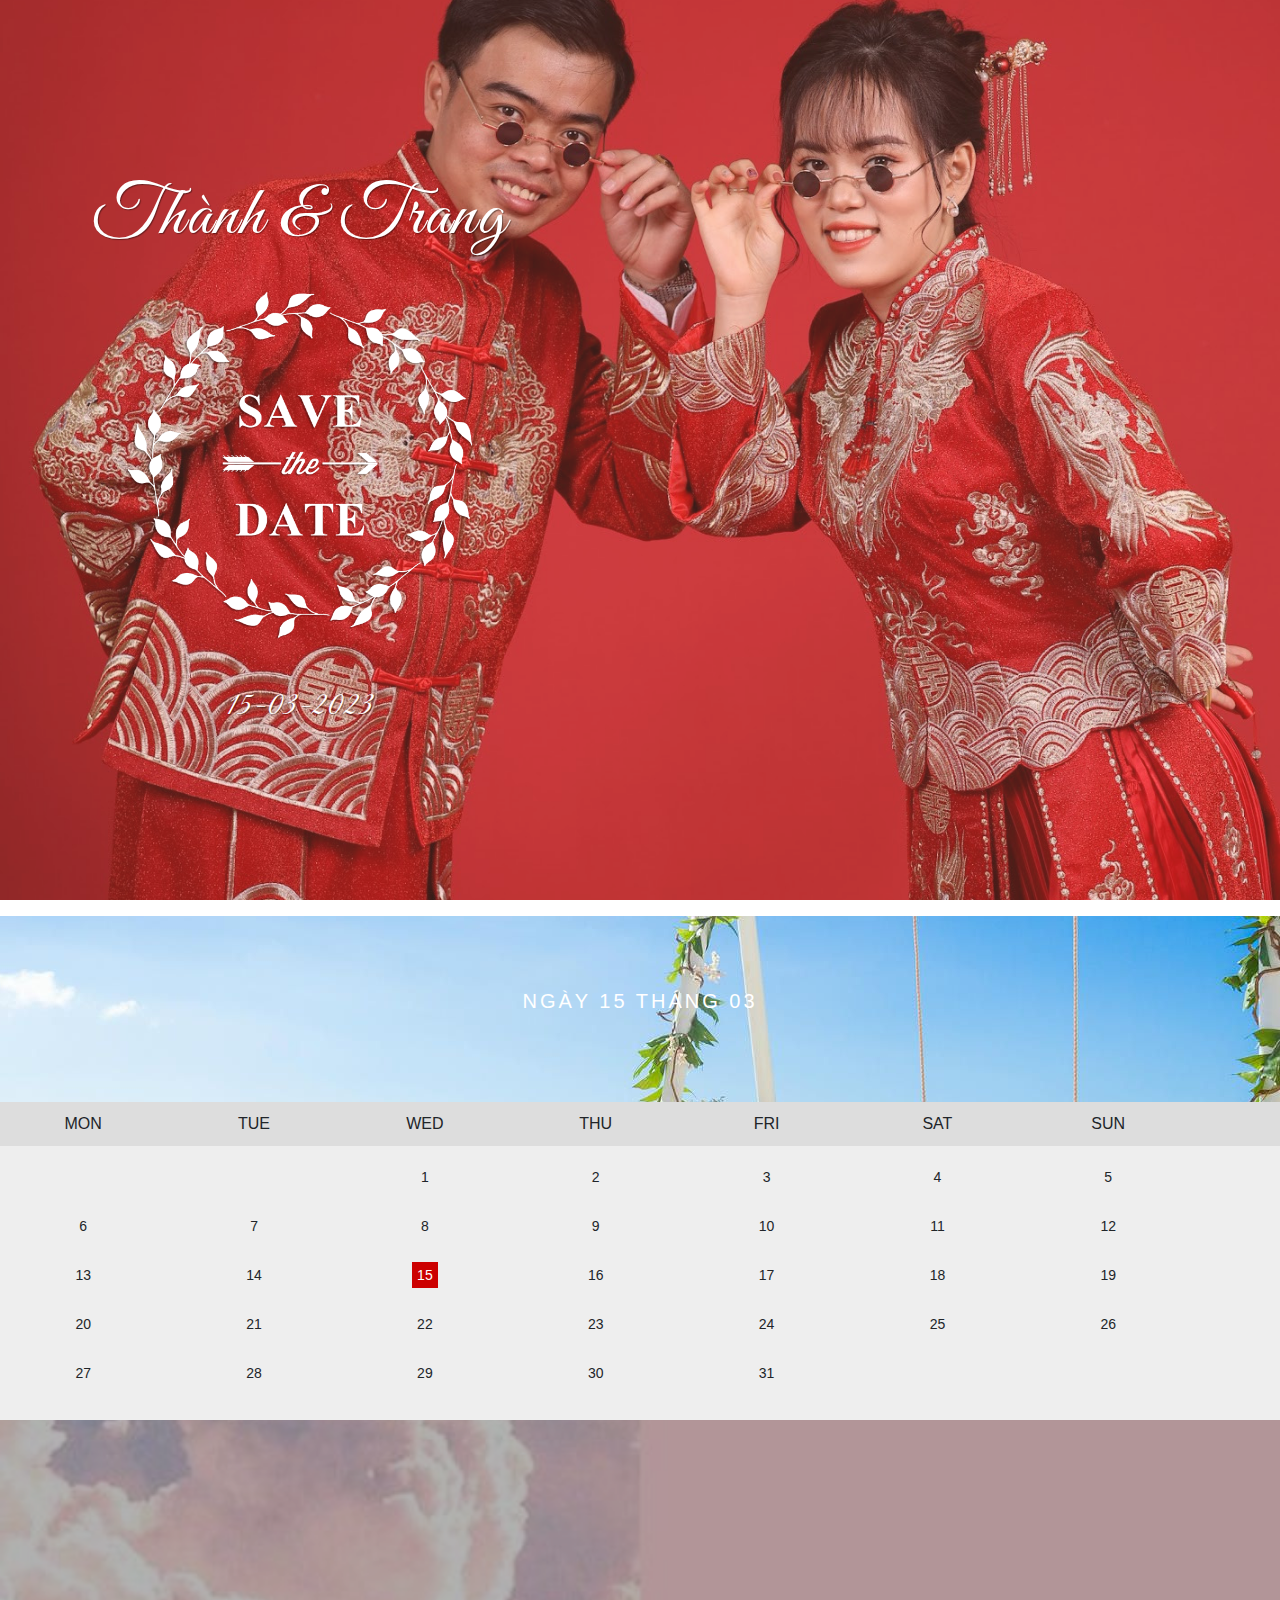
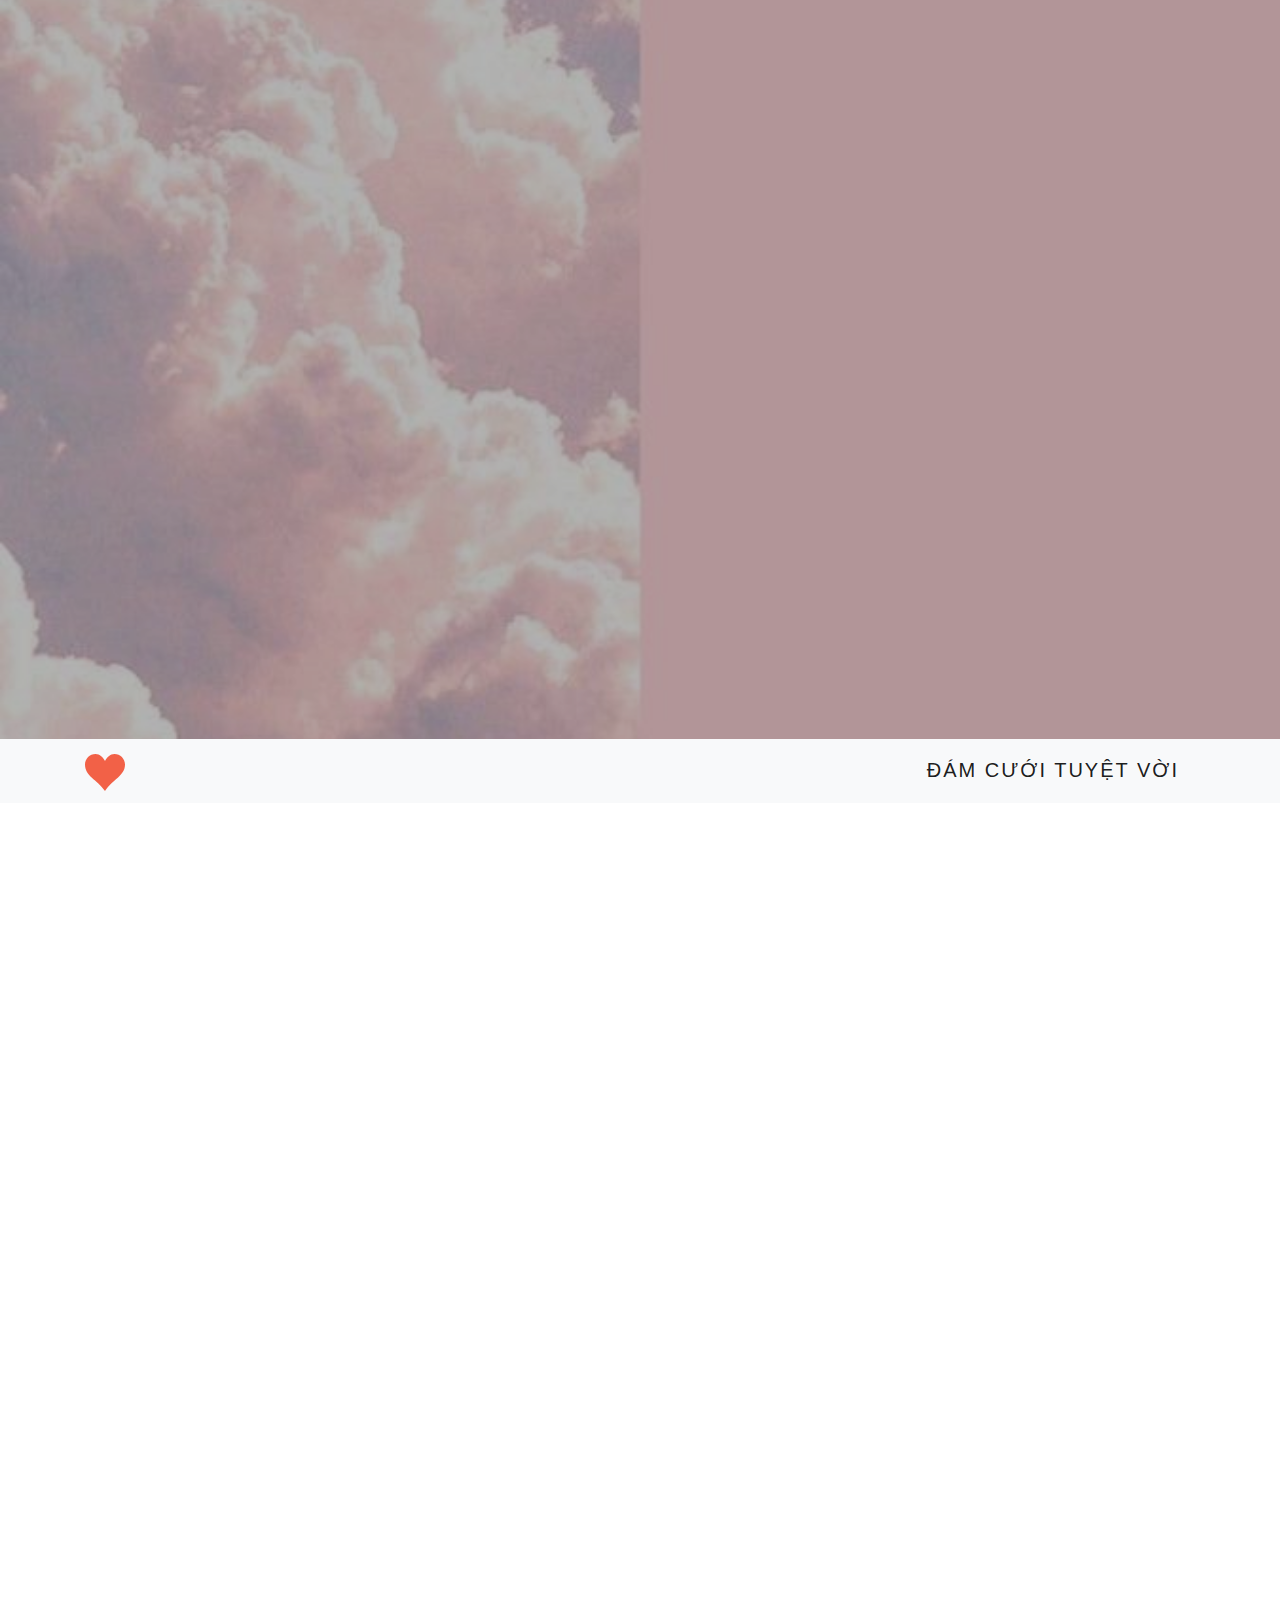
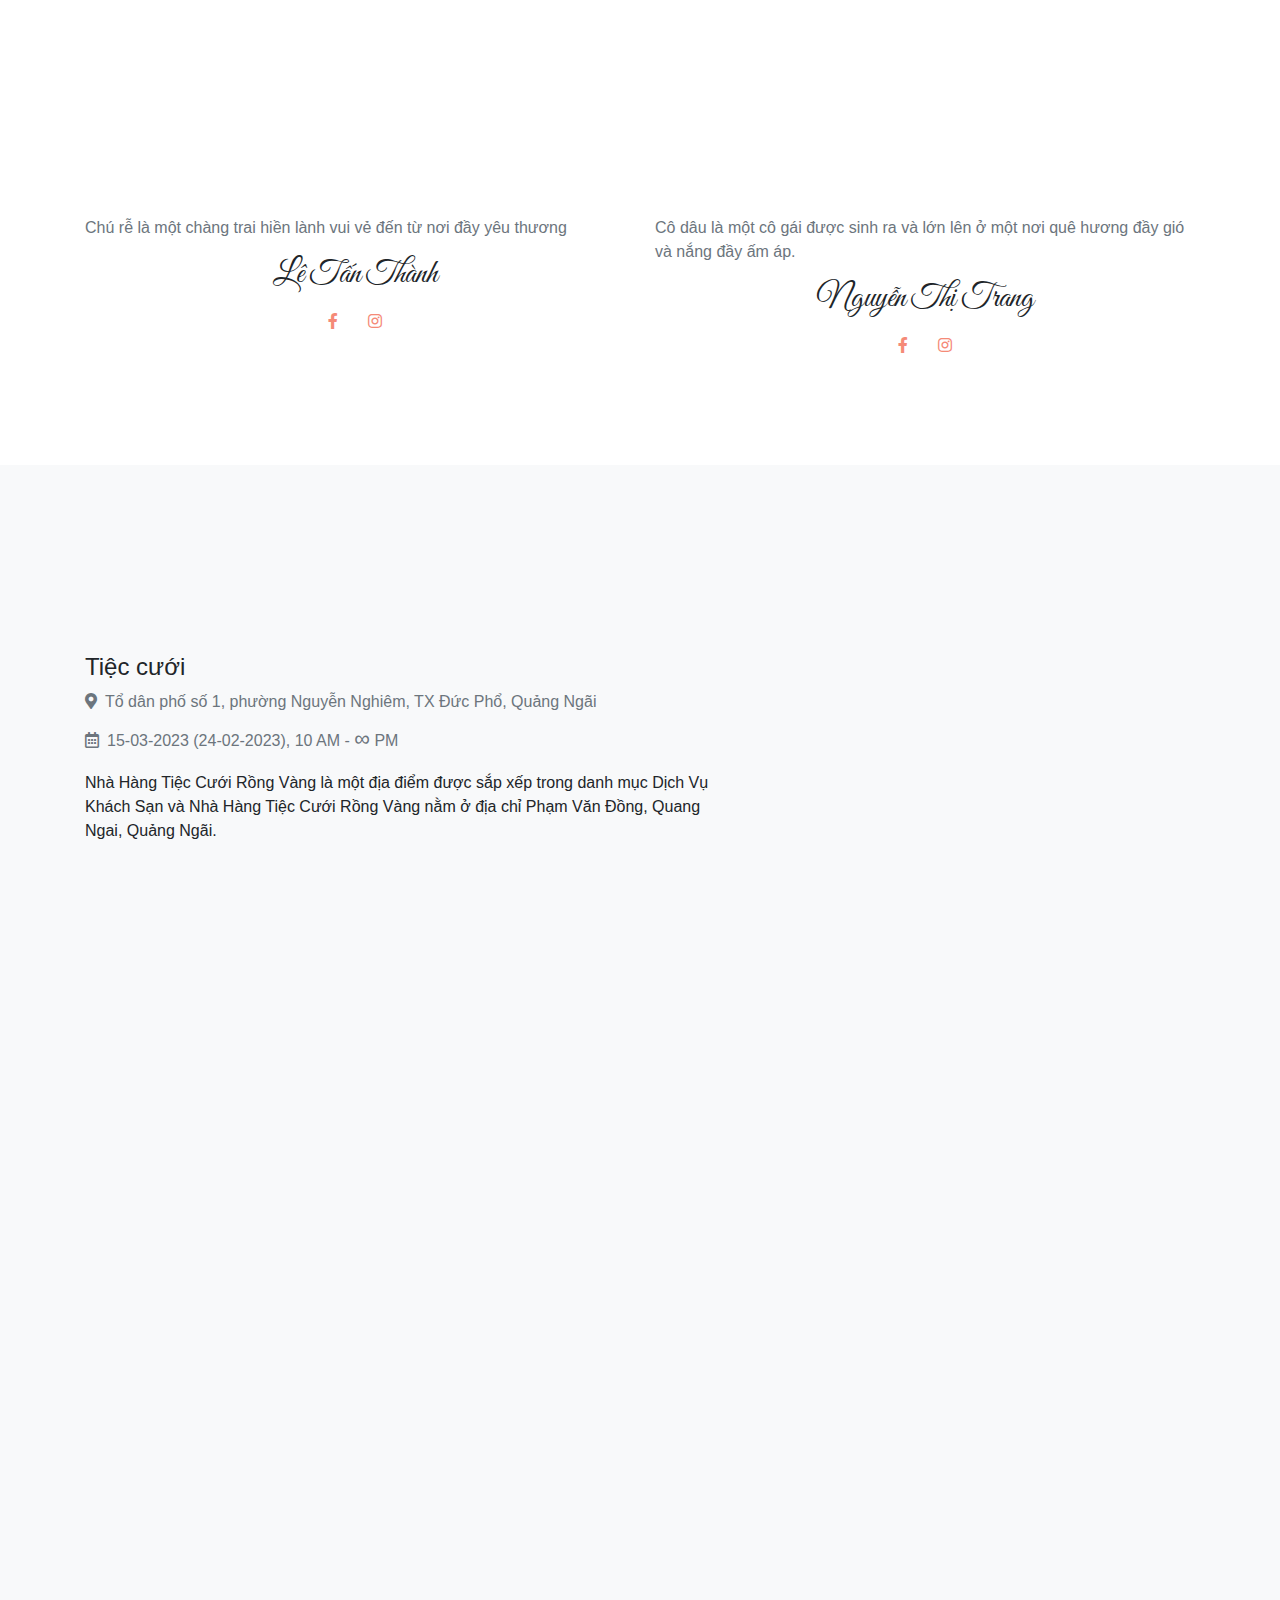
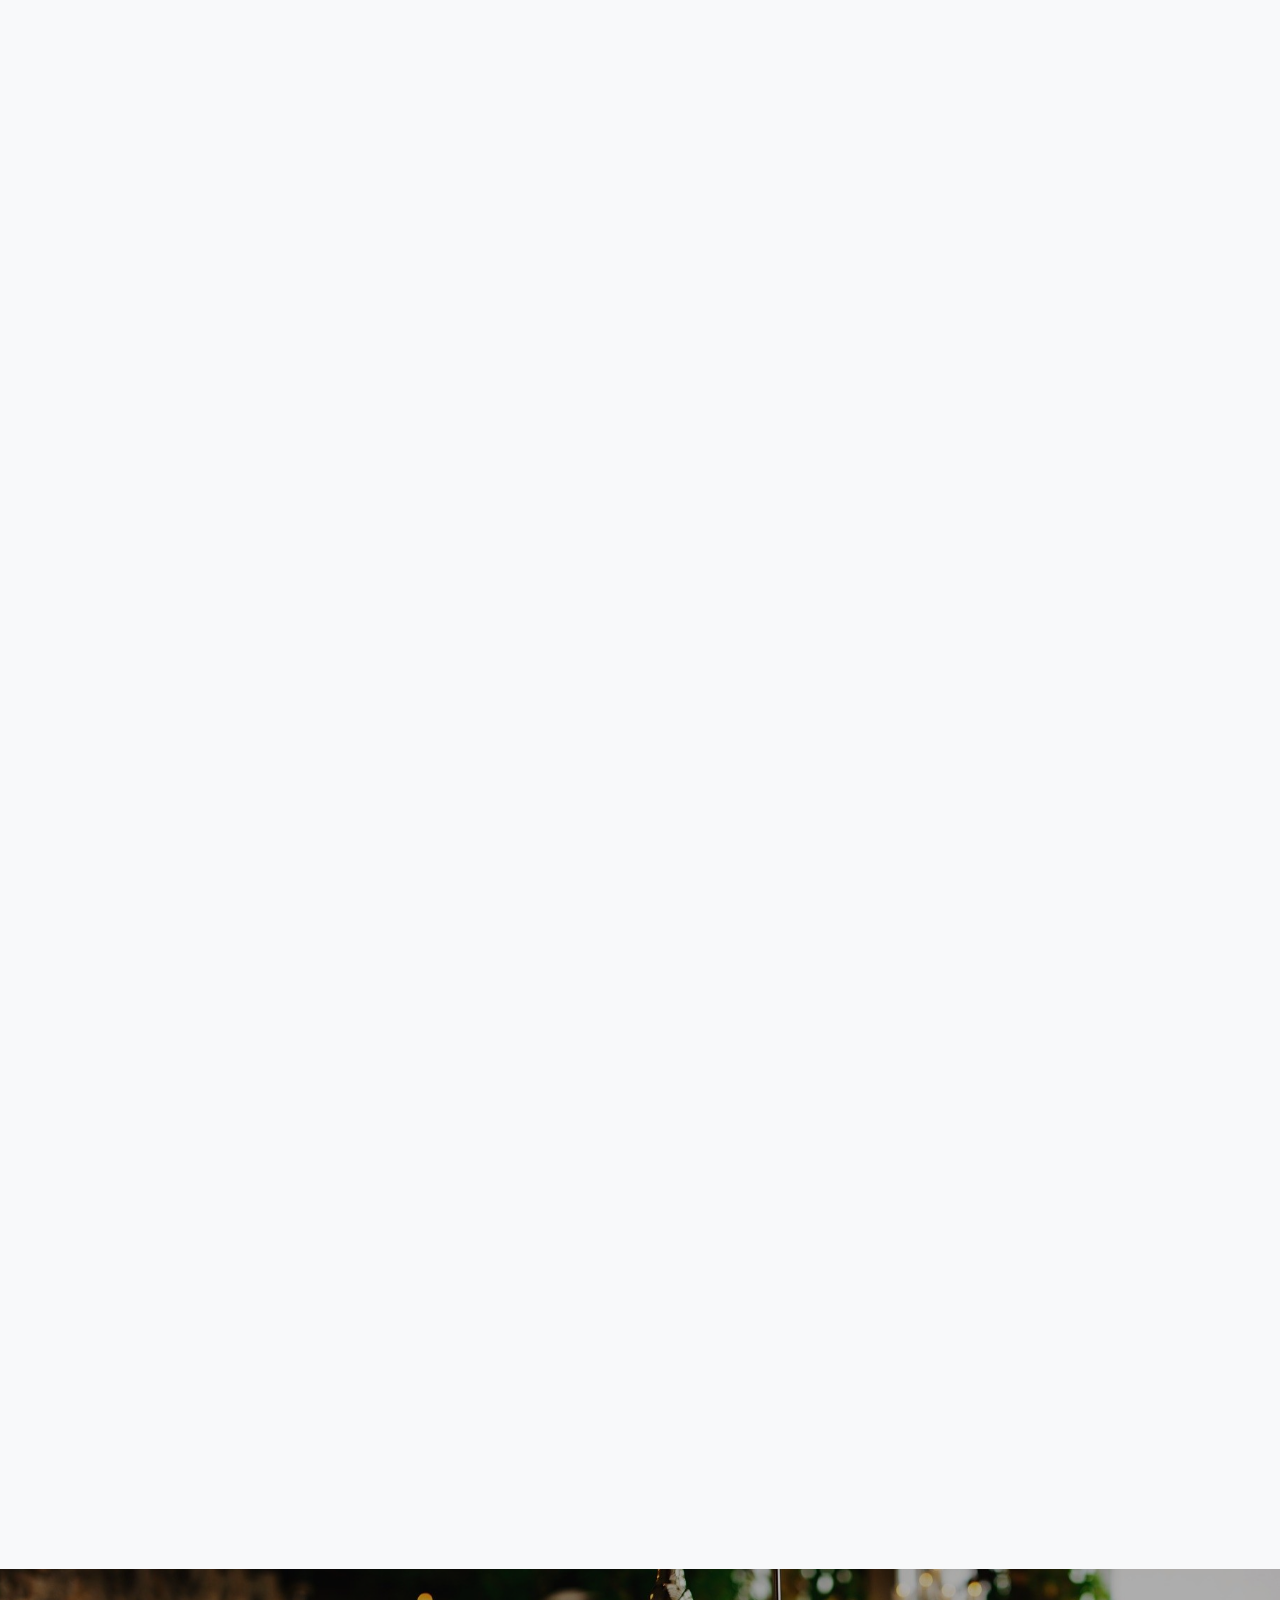
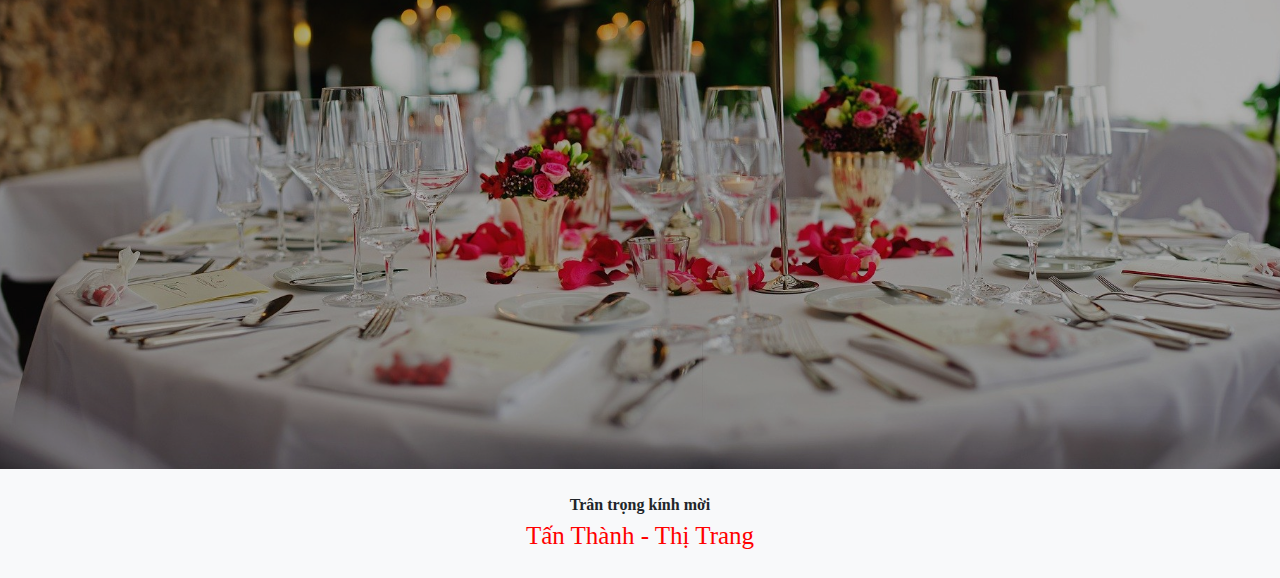
<file: index.html>
<!DOCTYPE html>
<html lang="en-US">

<head>
    <meta charset="UTF-8">
    <meta http-equiv="X-UA-Compatible" content="IE=edge">
    <meta name="viewport" content="width=device-width, initial-scale=1">
    <title>Wonderful Wedding</title>
    <link rel="icon" type="image/x-icon" href="public/images/laurel-1.png">
    <link rel="preconnect" href="https://fonts.gstatic.com" crossorigin="crossorigin" />
    <link rel="preload" as="style"
        href="https://fonts.googleapis.com/css2?family=Dosis:wght@400;500&amp;display=swap" />
    <link rel="stylesheet" href="https://fonts.googleapis.com/css2?family=Dosis:wght@400;500&amp;display=swap"
        media="print" onload="this.media='all'" />
    <noscript>
        <link rel="stylesheet" href="https://fonts.googleapis.com/css2?family=Dosis:wght@400;500&amp;display=swap" />
    </noscript>
    <link rel="preconnect" href="https://fonts.gstatic.com" crossorigin="crossorigin" />
    <link rel="preload" as="style" href="https://fonts.googleapis.com/css2?family=Great+Vibes&amp;display=swap" />
    <link rel="stylesheet" href="https://fonts.googleapis.com/css2?family=Great+Vibes&amp;display=swap" media="print"
        onload="this.media='all'" />
    <noscript>
        <link rel="stylesheet" href="https://fonts.googleapis.com/css2?family=Great+Vibes&amp;display=swap" />
    </noscript>
    <link rel="apple-touch-icon" sizes="180x180" href="public/images/favicon/apple-touch-icon.png">
    <link rel="icon" type="image/png" sizes="32x32" href="public/images/favicon/favicon-32x32.png">
    <link rel="icon" type="image/png" sizes="16x16" href="favicon/favicon-16x16.png">
    <link href="public/css/bootstrap.min.css?ver=1.1.0" rel="stylesheet">
    <link href="public/css/font-awesome/css/all.min.css?ver=1.1.0" rel="stylesheet">
    <link href="public/css/aos.css?ver=1.1.0" rel="stylesheet">
    <link href="public/css/ekko-lightbox.css?ver=1.1.0" rel="stylesheet">
    <link href="public/css/main.css?ver=1.1.0" rel="stylesheet">
    <link href="https://fonts.googleapis.com/css?family=Staatliches&display=swap" rel="stylesheet">
    
    <noscript>
        <style type="text/css">
            [data-aos] {
                opacity: 1 !important;
                transform: translate(0) scale(1) !important;
            }
        </style>
    </noscript>
    
    <style>
        
        /* .container {
            width: 500px;
            margin: auto;
            font-weight: bold;
        } */

        ul {
            list-style-type: none;
        }

        body {
            font-family: Verdana, sans-serif;
        }

        .month {
            padding: 70px 25px;
            width: 100%;
            background: url("public/images/br.jpeg") no-repeat center center;
        }

        .month ul {
            margin: 0;
            padding: 0;
        }

        .month ul li {
            color: white;
            font-size: 20px;
            text-transform: uppercase;
            letter-spacing: 3px;
        }

        .month .prev {
            float: left;
            padding-top: 10px;
        }

        .month .next {
            float: right;
            padding-top: 10px;
        }

        .weekdays {
            margin: auto;
            padding: 10px 0;
            background-color: #ddd;
        }

        .weekdays li {
            display: inline-block;
            width: 13%;
            text-align: center;
        }

        .days {
            margin: auto;
            padding: 10px 0;
            background: #eee;
            margin: 0;
        }

        .days li {
            list-style-type: none;
            display: inline-block;
            width: 13%;
            text-align: center;
            margin-bottom: 26px;
            font-size: 14px;
        }

        .days li .active {
            padding: 5px;
            background: #CC0000;
            color: white !important
        }


        h1 {
            font-weight: normal;
            letter-spacing: .125rem;
            text-transform: uppercase;
        }

        .emoji {
            display: none;
            padding: 1rem;
        }

        .emoji span {
            font-size: 4rem;
            padding: 0 .5rem;
        }

        @media all and (max-width: 768px) {
            h1 {
                font-size: calc(1.5rem * var(--smaller));
            }

            li {
                font-size: calc(1.125rem * var(--smaller));
            }

            li span {
                font-size: calc(3.375rem * var(--smaller));
            }
        }


        #timer {
            font-size: 3em;
            font-weight: 100;
            color: white;
            width: auto;
            color: white;
            text-align: center;
            
            flex-direction: column;

        }

        #timer div {
            /* display: inline-block; */
            min-width: auto;
            padding: auto;
            border-radius: 10px;
            /* border: 2px solid wheat; */
            margin: 6px;
            box-shadow: 1px 1px 15px rgb(0 0 0 / 25%);
        }

        #timer div span {
            color: #ffffff;
            display: block;
            font-size: .35em;
            justify-content: center
        }

    </style>
<style media="screen"></style>
</head>

<body id="top">
    <header></header>
    <div class="page-content">
        <div class="div">
            <div class="ww-home-page" id="home">
                <div class="ww-wedding-announcement d-flex align-items-center justify-content-start">
                    <div class="container ww-announcement-container">
                        <p class="ww-couple-name ww-title" data-aos="zoom-in-down" data-aos-delay="300"
                            data-aos-duration="1000">Thành & Trang</p><img class="img-fluid mt-1"
                            src="public/images/laurel-1.png" alt="Heart" data-aos="zoom-in-down" data-aos-delay="300"
                            data-aos-duration="1000" />
                        <p class="h2 mt-5 ww-title" data-aos="zoom-in-down" data-aos-delay="300"
                            data-aos-duration="1000" data-aos-offset="10">15-03-2023</p>
                    </div>
                </div>
            </div>

            <div class="mt-3">
                <div class="month">
                    <ul>
                        <li style="text-align:center"> Ngày 15 tháng 03</li>
                        <div class="mt-3">
                            <div id="timer"></div>
                        </div>
                    </ul>
                </div>
                <ul class="weekdays">
                    <li>MON</li>
                    <li>TUE</li>
                    <li>WED</li>
                    <li>THU</li>
                    <li>FRI</li>
                    <li>SAT</li>
                    <li>SUN</li>
                </ul>
                <ul class="days">
                    <li></li>
                    <li></li>
                    <li>1</li>
                    <li>2</li>
                    <li>3</li>
                    <li>4</li>
                    <li>5</li>
                    <li>6</li>
                    <li>7</li>
                    <li>8</li>
                    <li>9</li>
                    <li>10</li>
                    <li>11</li>
                    <li>12</li>
                    <li>13</li>
                    <li>14</li>
                    <li><span class="active">15</span></li>
                    <li>16</li>
                    <li>17</li>
                    <li>18</li>
                    <li>19</li>
                    <li>20</li>
                    <li>21</li>
                    <li>22</li>
                    <li>23</li>
                    <li>24</li>
                    <li>25</li>
                    <li>26</li>
                    <li>27</li>
                    <li>28</li>
                    <li>29</li>
                    <li>30</li>
                    <li>31</li>
                </ul>
            </div>

            <div class="ww-sectionn ww-rsvp-detaill text-white" id="rsvp">
                <div class="container" data-aos="zoom-in-up" data-aos-duration="1000">
                    <div class="col text-center">
                        <div style="font-family: 'Times New Roman', Times, serif; font-size: 30px;">Wedding Invitation</div>
                        <div style="font-family: 'Times New Roman', Times, serif; font-size: 20px;">Save the Date</div>

                        <h3 class="mt-5" style="font-family: Great Vibes, cursive;font-size: 33px;">Tấn Thành & Thị Trang</h3>
                        <div class="mt-4" style="font-family: 'Times New Roman', Times, serif;font-size: 17px;">Trân trọng kính mời người thương</div>
                        <div style="font-family: 'Times New Roman', Times, serif;font-size: 17px;">Đến dự buổi tiệc rượu chung vui cùng vợ chồng chúng tôi</div>


                        <h2 class="mt-4"  style="font-family: 'Times New Roman', Times, serif">Nhà Trai:</h2>
                        <h4 class="mt-5" style="font-family: 'Times New Roman', Times, serif">Tại: TDP3, Phường Phổ Minh, TXDP, Tỉnh Quảng Ngãi</h4>

                        <h4 style="font-family: 'Times New Roman', Times, serif">Vào lúc: 10:00 AM</h4>
                        <h4 style="font-family: 'Times New Roman', Times, serif;font-size: 23px;">Thứ 4, ngày 15 tháng 03 năm 2023</h4>

                        <h2 class="mt-4"  style="font-family: 'Times New Roman', Times, serif">Nhà Gái:</h2>
                        <h4 class="mt-5" style="font-family: 'Times New Roman', Times, serif">Tại: Thôn Kỳ Thọ Nam 1, xã Hành Đức, Huyện Nghĩa Hành, Tỉnh Quảng Ngãi</h4>

                        <h4 style="font-family: 'Times New Roman', Times, serif">Vào lúc: 15:00 AM</h4>
                        <h4 style="font-family: 'Times New Roman', Times, serif;font-size: 23px;">Thứ 3, ngày 14 tháng 03 năm 2023</h4>

                        <div class="mt-5" style="font-family: 'Times New Roman', Times, serif;font-size: 20px;">Sự diện diện của bạn là niềm vinh hạnh cho gia đình chúng tôi</div>
                    </div>
                </div>
            </div>

            <div class="ww-nav-bar sticky-top bg-light">
                <nav class="navbar navbar-expand-lg navbar-light">
                    <div class="container"><a href="#"><svg class="heart" viewBox="0 0 32 29.6">
                                <path
                                    d="M23.6,0c-3.4,0-6.3,2.7-7.6,5.6C14.7,2.7,11.8,0,8.4,0C3.8,0,0,3.8,0,8.4c0,9.4,9.5,11.9,16,21.2c6.1-9.3,16-12.1,16-21.2C32,3.8,28.2,0,23.6,0z" />
                            </svg></a>
                        <h1 class="h2"><a class="pl-4 navbar-brand" href="#">Đám cưới tuyệt vời</a></h1>
                    </div>
                </nav>
            </div>
            <div class="ww-section" id="couple">
                <div class="container">
                    <h2 class="h1 text-center pb-3 ww-title" data-aos="zoom-in-down" data-aos-duration="1000">Về chúng
                        tôi</h2>
                    <div class="row text-center">
                        <div class="col-md-6">
                            <div class="mt-3"><img class="img-fluid" src="public/images/thanh.jpeg" alt="Groom"
                                    data-aos="flip-left" data-aos-duration="1000" />
                                <p class="pt-3 text-left text-muted">Chú rễ là một chàng trai hiền lành vui vẻ đến từ
                                    nơi
                                    đầy yêu thương</p>
                                <h3 class="h2 ww-title">Lê Tấn Thành</h3>
                                <div class="ww-social-links"><a class="btn btn-link"
                                        href="https://www.facebook.com/profile.php?id=100043726981567"><i
                                            class="fab fa-facebook-f" aria-hidden="true"></i></a>
                                    <a class="btn btn-link" href="https://www.instagram.com/thanh4647/"><i
                                            class="fab fa-instagram" aria-hidden="true"></i></a>
                                </div>
                            </div>
                        </div>
                        <div class="col-md-6">
                            <div class="mt-3"><img class="img-fluid" src="public/images/trang.jpeg" alt="Bride"
                                    data-aos="flip-right" data-aos-duration="1000" />
                                <p class="pt-3 text-left text-muted">Cô dâu là một cô gái được sinh ra và lớn lên ở một
                                    nơi quê hương đầy gió và nắng đầy ấm áp.</p>
                                <h3 class="h2 ww-title">Nguyễn Thị Trang</h3>
                                <div class="ww-social-links"><a class="btn btn-link"
                                        href="https://www.facebook.com/profile.php?id=100007887192416"><i
                                            class="fab fa-facebook-f" aria-hidden="true"></i></a>
                                    <a class="btn btn-link" href="https://www.instagram.com/chang_ntt_98/"><i
                                            class="fab fa-instagram" aria-hidden="true"></i></a>
                                </div>
                            </div>
                        </div>
                    </div>
                </div>
            </div>
            <div class="ww-section bg-light" id="events">
                <div class="container ww-wedding-event">
                    <h2 class="h1 text-center pb-3 ww-title" data-aos="zoom-in-down" data-aos-duration="1000">Sự kiện
                        đám cưới</h2>
                    <div class="row">
                        <div class="col-md-7 col-sm-12">
                            <div class="my-3">
                                <div class="h4">Tiệc cưới</div>
                                <ul>
                                    <li><i class="text-muted fas fa-map-marker-alt"></i><span class="pl-2 text-muted">Tổ
                                            dân phố số 1, phường Nguyễn Nghiêm, TX Đức Phổ, Quảng Ngãi</span></li>
                                    <li class="pt-2"><i class="text-muted far fa-calendar-alt"></i><span
                                            class="pl-2 text-muted">15-03-2023 (24-02-2023), 10 AM - <span
                                                style="font-size: 22px;">∞</span> PM</span></li>
                                </ul>
                                <p>Nhà Hàng Tiệc Cưới Rồng Vàng là một địa điểm được sắp xếp trong danh mục Dịch Vụ
                                    Khách Sạn và Nhà Hàng Tiệc Cưới Rồng Vàng nằm ở địa chỉ Phạm Văn Đồng, Quang Ngai,
                                    Quảng Ngãi.</p>
                            </div>
                        </div>
                        <div class="col-md-5 col-sm-12">
                            <div class="my-3"><img class="img-fluid" src="public/images/nhahang.jpeg"
                                    alt="Wedding Party" data-aos="fade-down-right" data-aos-duration="1000" /></div>
                        </div>
                        <div class="col-md-5 col-sm-12">
                            <div class="my-3">
                                <iframe class="img-fluid"
                                    src="https://www.google.com/maps/embed?pb=!1m14!1m8!1m3!1d15429.365439498586!2d108.9611752!3d14.8060876!3m2!1i1024!2i768!4f13.1!3m3!1m2!1s0x3168fb5cab7c7e2f%3A0xaf804cdf5b265a3!2zTmjDoCBIw6BuZyBUaeG7h2MgQ8aw4bubaSBS4buTbmcgVsOgbmcsIENvZmZlZSBS4buTbmcgVsOgbmc!5e0!3m2!1sen!2s!4v1676714188680!5m2!1sen!2s"
                                    width="600" style="border:0;height: 500px !important;" allowfullscreen=""
                                    loading="lazy" referrerpolicy="no-referrer-when-downgrade"></iframe>
                            </div>
                        </div>
                    </div>
                    <!-- <div class="row">
      <div class="col-md-7 col-sm-12">
        <div class="my-3">
          <div class="h4">Reception</div>
          <ul>
            <li><i class="text-muted fas fa-map-marker-alt "></i><span class="pl-2 text-muted">City Place, Hendon, London, UK</span></li>
            <li class="pt-2"><i class="text-muted far fa-calendar-alt "></i><span class="pl-2 text-muted">22 Dec 2018, 11AM - 6PM</span></li>
          </ul>
          <p>Lorem ipsum dolor sit amet consectetur adipiscing, elit nulla enim arcu dictum lobortis, ac congue non hendrerit accumsan. Ut penatibus litora platea mi mus tempus eros proin, maecenas hac eget hendrerit inceptos per tempor sodales, id varius nulla commodo augue lectus pulvinar. Etiam suscipit leo sollicitudin vivamus tempor himenaeos vitae mattis dictum posuere, tincidunt aenean litora aptent facilisis eu est gravida.</p>
        </div>
      </div>
      <div class="col-md-5 col-sm-12">
        <div class="my-3"><img class="img-fluid" src="public/images/reception.jpg" alt="Reception" data-aos="fade-up-right" data-aos-duration="1000"/></div>
      </div>
    </div> -->
                </div>
            </div>
            <!-- <div class="ww-section" id="people">
                <div class="container ww-couple-friends">
                    <h2 class="h1 text-center pt-3 ww-title" data-aos="zoom-in-down" data-aos-duration="1000">Groomsmen
                        & Bridesmaids</h2>
                    <div class="carousel slide" id="ww-carouselIndicator" data-ride="carousel" data-aos="zoom-in-up"
                        data-aos-duration="1000">
                        <ol class="carousel-indicators">
                            <li class="active" data-target="#ww-carouselIndicator" data-slide-to="0"></li>
                            <li data-target="#ww-carouselIndicator" data-slide-to="1"></li>
                        </ol>
                        <div class="carousel-inner">
                            <div class="carousel-item active">
                                <div class="row">
                                    <div class="col-md-4">
                                        <div class="card d-block mb-3"><img class="card-img-top"
                                                src="public/images/groom-men-1.jpg" alt="Groom Men 1" />
                                            <div class="card-body text-center">
                                                <div class="h5">Bryan Berry</div>
                                                <p class="mb-0 text-muted">Best Friend</p>
                                                <p class="text-muted">Groomsmen</p>
                                                <div class="ww-social-links"><a class="btn btn-link" href="#"><i
                                                            class="fab fa-facebook-f" aria-hidden="true"></i></a><a
                                                        class="btn btn-link" href="#"><i class="fab fa-twitter"
                                                            aria-hidden="true"></i></a><a class="btn btn-link"
                                                        href="#"><i class="fab fa-google-plus-g"
                                                            aria-hidden="true"></i></a><a class="btn btn-link"
                                                        href="#"><i class="fab fa-instagram" aria-hidden="true"></i></a>
                                                </div>
                                            </div>
                                        </div>
                                    </div>
                                    <div class="col-md-4">
                                        <div class="card d-block mb-3"><img class="card-img-top"
                                                src="public/images/groom-men-2.jpg" alt="Groom Men 2" />
                                            <div class="card-body text-center">
                                                <div class="h5 text-center">Kevin Johnston</div>
                                                <p class="mb-0 text-muted">Room Mate</p>
                                                <p class="text-muted">Groomsmen</p>
                                                <div class="ww-social-links"><a class="btn btn-link" href="#"><i
                                                            class="fab fa-facebook-f" aria-hidden="true"></i></a><a
                                                        class="btn btn-link" href="#"><i class="fab fa-twitter"
                                                            aria-hidden="true"></i></a><a class="btn btn-link"
                                                        href="#"><i class="fab fa-google-plus-g"
                                                            aria-hidden="true"></i></a><a class="btn btn-link"
                                                        href="#"><i class="fab fa-instagram" aria-hidden="true"></i></a>
                                                </div>
                                            </div>
                                        </div>
                                    </div>
                                    <div class="col-md-4">
                                        <div class="card d-block mb-3"><img class="card-img-top"
                                                src="public/images/groom-men-3.jpg" alt="Groom Men 3" />
                                            <div class="card-body text-center">
                                                <div class="h5 text-center">Arthur Wright</div>
                                                <p class="mb-0 text-muted">Friend</p>
                                                <p class="text-muted">Groomsmen</p>
                                                <div class="ww-social-links"><a class="btn btn-link" href="#"><i
                                                            class="fab fa-facebook-f" aria-hidden="true"></i></a><a
                                                        class="btn btn-link" href="#"><i class="fab fa-twitter"
                                                            aria-hidden="true"></i></a><a class="btn btn-link"
                                                        href="#"><i class="fab fa-google-plus-g"
                                                            aria-hidden="true"></i></a><a class="btn btn-link"
                                                        href="#"><i class="fab fa-instagram" aria-hidden="true"></i></a>
                                                </div>
                                            </div>
                                        </div>
                                    </div>
                                </div>
                            </div>
                            <div class="carousel-item">
                                <div class="row">
                                    <div class="col-md-4">
                                        <div class="card d-block mb-3"><img class="card-img-top"
                                                src="public/images/bride-maid-1.jpg" alt="Bride Maid 1" />
                                            <div class="card-body text-center">
                                                <div class="h5">Rachel Lawson</div>
                                                <p class="mb-0 text-muted">Best Friend</p>
                                                <p class="text-muted">Bridesmaids</p>
                                                <div class="ww-social-links"><a class="btn btn-link" href="#"><i
                                                            class="fab fa-facebook-f" aria-hidden="true"></i></a><a
                                                        class="btn btn-link" href="#"><i class="fab fa-twitter"
                                                            aria-hidden="true"></i></a><a class="btn btn-link"
                                                        href="#"><i class="fab fa-google-plus-g"
                                                            aria-hidden="true"></i></a><a class="btn btn-link"
                                                        href="#"><i class="fab fa-instagram" aria-hidden="true"></i></a>
                                                </div>
                                            </div>
                                        </div>
                                    </div>
                                    <div class="col-md-4">
                                        <div class="card d-block mb-3"><img class="card-img-top"
                                                src="public/images/bride-maid-2.jpg" alt="Bride Maid 2" />
                                            <div class="card-body text-center">
                                                <div class="h5 text-center">Betty George</div>
                                                <p class="mb-0 text-muted">Room Mate</p>
                                                <p class="text-muted">Bridesmaids</p>
                                                <div class="ww-social-links"><a class="btn btn-link" href="#"><i
                                                            class="fab fa-facebook-f" aria-hidden="true"></i></a><a
                                                        class="btn btn-link" href="#"><i class="fab fa-twitter"
                                                            aria-hidden="true"></i></a><a class="btn btn-link"
                                                        href="#"><i class="fab fa-google-plus-g"
                                                            aria-hidden="true"></i></a><a class="btn btn-link"
                                                        href="#"><i class="fab fa-instagram" aria-hidden="true"></i></a>
                                                </div>
                                            </div>
                                        </div>
                                    </div>
                                    <div class="col-md-4">
                                        <div class="card d-block mb-3"><img class="card-img-top"
                                                src="public/images/bride-maid-3.jpg" alt="Bride Maid 3" />
                                            <div class="card-body text-center">
                                                <div class="h5 text-center">Emma Snyder</div>
                                                <p class="mb-0 text-muted">Friend</p>
                                                <p class="text-muted">Bridesmaids</p>
                                                <div class="ww-social-links"><a class="btn btn-link" href="#"><i
                                                            class="fab fa-facebook-f" aria-hidden="true"></i></a><a
                                                        class="btn btn-link" href="#"><i class="fab fa-twitter"
                                                            aria-hidden="true"></i></a><a class="btn btn-link"
                                                        href="#"><i class="fab fa-google-plus-g"
                                                            aria-hidden="true"></i></a><a class="btn btn-link"
                                                        href="#"><i class="fab fa-instagram" aria-hidden="true"></i></a>
                                                </div>
                                            </div>
                                        </div>
                                    </div>
                                </div>
                            </div>
                        </div>
                    </div>
                </div>
            </div> -->
            <div class="ww-section bg-light" id="gallery">
                <div class="ww-photo-gallery">
                    <div class="container">
                        <h2 class="h1 text-center pb-3 ww-title" data-aos="zoom-in-down" data-aos-duration="1000">Triển
                            lãm ảnh</h2>
                        <!-- <div class="col-md-12 text-center ww-category-filter mb-4"><a
                                class="btn btn-outline-primary ww-filter-button" href="#" data-filter="all">All</a><a
                                class="btn btn-outline-primary ww-filter-button" href="#" data-filter="vacation">Our
                                Vacation</a><a class="btn btn-outline-primary ww-filter-button" href="#"
                                data-filter="party">Party</a><a class="btn btn-outline-primary ww-filter-button"
                                href="#" data-filter="ceremony">Ceremony</a><a
                                class="btn btn-outline-primary ww-filter-button" href="#"
                                data-filter="wedding">Wedding</a></div> -->
                        <div class="ww-gallery" data-aos="fade-zoom-in" data-aos-easing="ease-in-back"
                            data-aos-delay="300" data-aos-duration="1000" data-aos-offset="0">
                            <div class="card-columns">
                                <div class="card" data-groups="[&quot;vacation&quot;,&quot;ceremony&quot;]"><a
                                        href="public/images/anh1.jpg" data-toggle="lightbox"
                                        data-gallery="ww-gallery"><img class="img-fluid" src="public/images/anh1.jpg"
                                            alt="Gallery Pic 1" /></a></div>

                                <div class="card" data-groups="[&quot;party&quot;,&quot;wedding&quot;]"><a
                                        href="public/images/anh2.jpeg" data-toggle="lightbox"
                                        data-gallery="ww-gallery"><img class="img-fluid" src="public/images/anh2.jpeg"
                                            alt="Gallery Pic 2" /></a></div>

                                <div class="card" data-groups="[&quot;vacation&quot;]"><a href="public/images/anh3.jpg"
                                        data-toggle="lightbox" data-gallery="ww-gallery"><img class="img-fluid"
                                            src="public/images/anh3.jpg" alt="Gallery Pic 3" /></a></div>

                                <div class="card" data-groups="[&quot;wedding&quot;,&quot;party&quot;]"><a
                                        href="public/images/gallery-pic-8.jpg" data-toggle="lightbox"
                                        data-gallery="ww-gallery"><img class="img-fluid"
                                            src="public/images/gallery-pic-8.jpg" alt="Gallery Pic 8" /></a></div>

                                <div class="card" data-groups="[&quot;party&quot;,&quot;vacation&quot;]"><a
                                        href="public/images/anh4.jpg" data-toggle="lightbox"
                                        data-gallery="ww-gallery"><img class="img-fluid" src="public/images/anh4.jpg"
                                            alt="Gallery Pic 4" /></a></div>

                                <div class="card" data-groups="[&quot;vacation&quot;]"><a href="public/images/anh5.jpg"
                                        data-toggle="lightbox" data-gallery="ww-gallery"><img class="img-fluid"
                                            src="public/images/anh5.jpg" alt="Gallery Pic 5" /></a></div>

                                <div class="card" data-groups="[&quot;vacation&quot;]"><a
                                        href="public/images/gallery-pic-7.jpg" data-toggle="lightbox"
                                        data-gallery="ww-gallery"><img class="img-fluid"
                                            src="public/images/gallery-pic-7.jpg" alt="Gallery Pic 7" /></a></div>

                                <div class="card"
                                    data-groups="[&quot;wedding&quot;,&quot;ceremony&quot;,&quot;party&quot;]"><a
                                        href="public/images/anh6.jpeg" data-toggle="lightbox"
                                        data-gallery="ww-gallery"><img class="img-fluid" src="public/images/anh6.jpeg"
                                            alt="Gallery Pic 6" /></a></div>


                            </div>
                        </div>
                    </div>
                </div>
            </div>
            <div class="ww-section ww-rsvp-detail text-white" id="rsvp">
                <div class="container" data-aos="zoom-in-up" data-aos-duration="1000">
                    <div class="col text-center">
                        <h2 class="h1 ww-title pb-3" data-aos="zoom-in-down" data-aos-duration="1000">Sổ Lưu Bút
                        </h2>
                    </div>
                    <div class="row ww-rsvp-form">
                        <div class="col-md-10">
                            <div class="card-body">
                                <div class="row">
                                    <div class="col md-6 pb-3">
                                        <div class="form-group">
                                            Cảm ơn bạn rất nhiều vì đã gửi những lời chúc mừng tốt đẹp và yêu thương đến đám cưới của chúng tôi!
                                        </div>
                                    </div>
                                </div>
                        </div>
                        </div>
                    </div>
                </div>
            </div>
            <div class="ww-footer bg-light">
                <div class="container text-center py-4">
                    <p class="my-0" style="font-family: 'Times New Roman', Times, serif;font-weight: bold;">Trân trọng
                        kính mời</p>
                    <p class="mb-0" style="color: red;font-family: 'Times New Roman', Times, serif;font-size: 25px;">Tấn
                        Thành - Thị Trang</p>
                </div>
            </div>
        </div>
    </div>
    <footer></footer>
    <script src="public/scripts/jquery.min.js?ver=1.1.0"></script>
    <script src="public/scripts/bootstrap.bundle.min.js?ver=1.1.0"></script>
    <script src="public/scripts/aos.js?ver=1.1.0"></script>
    <script src="public/scripts/ekko-lightbox.min.js?ver=1.1.0"></script>
    <script src="public/scripts/main.js?ver=1.1.0"></script>

    <script>
        function updateTimer() {
          future = Date.parse("mar 16, 2023 01:30:00");
          now = new Date();
          diff = future - now;

          days = Math.floor(diff / (1000 * 60 * 60 * 24));
          hours = Math.floor(diff / (1000 * 60 * 60));
          mins = Math.floor(diff / (1000 * 60));
          secs = Math.floor(diff / 1000);

          d = days;
          h = hours - days * 24;
          m = mins - hours * 60;
          s = secs - mins * 60;

          document.getElementById("timer")
              .innerHTML =
              '<div>' + d + '<span>Ngày</span></div>' +
              '<div>' + h + '<span>Giờ</span></div>' +
              '<div>' + m + '<span>Phút</span></div>' +
              '<div>' + s + '<span>Giây</span></div>';
      }
      setInterval('updateTimer()', 1000);
    </script>
</body>

</html>
</file>
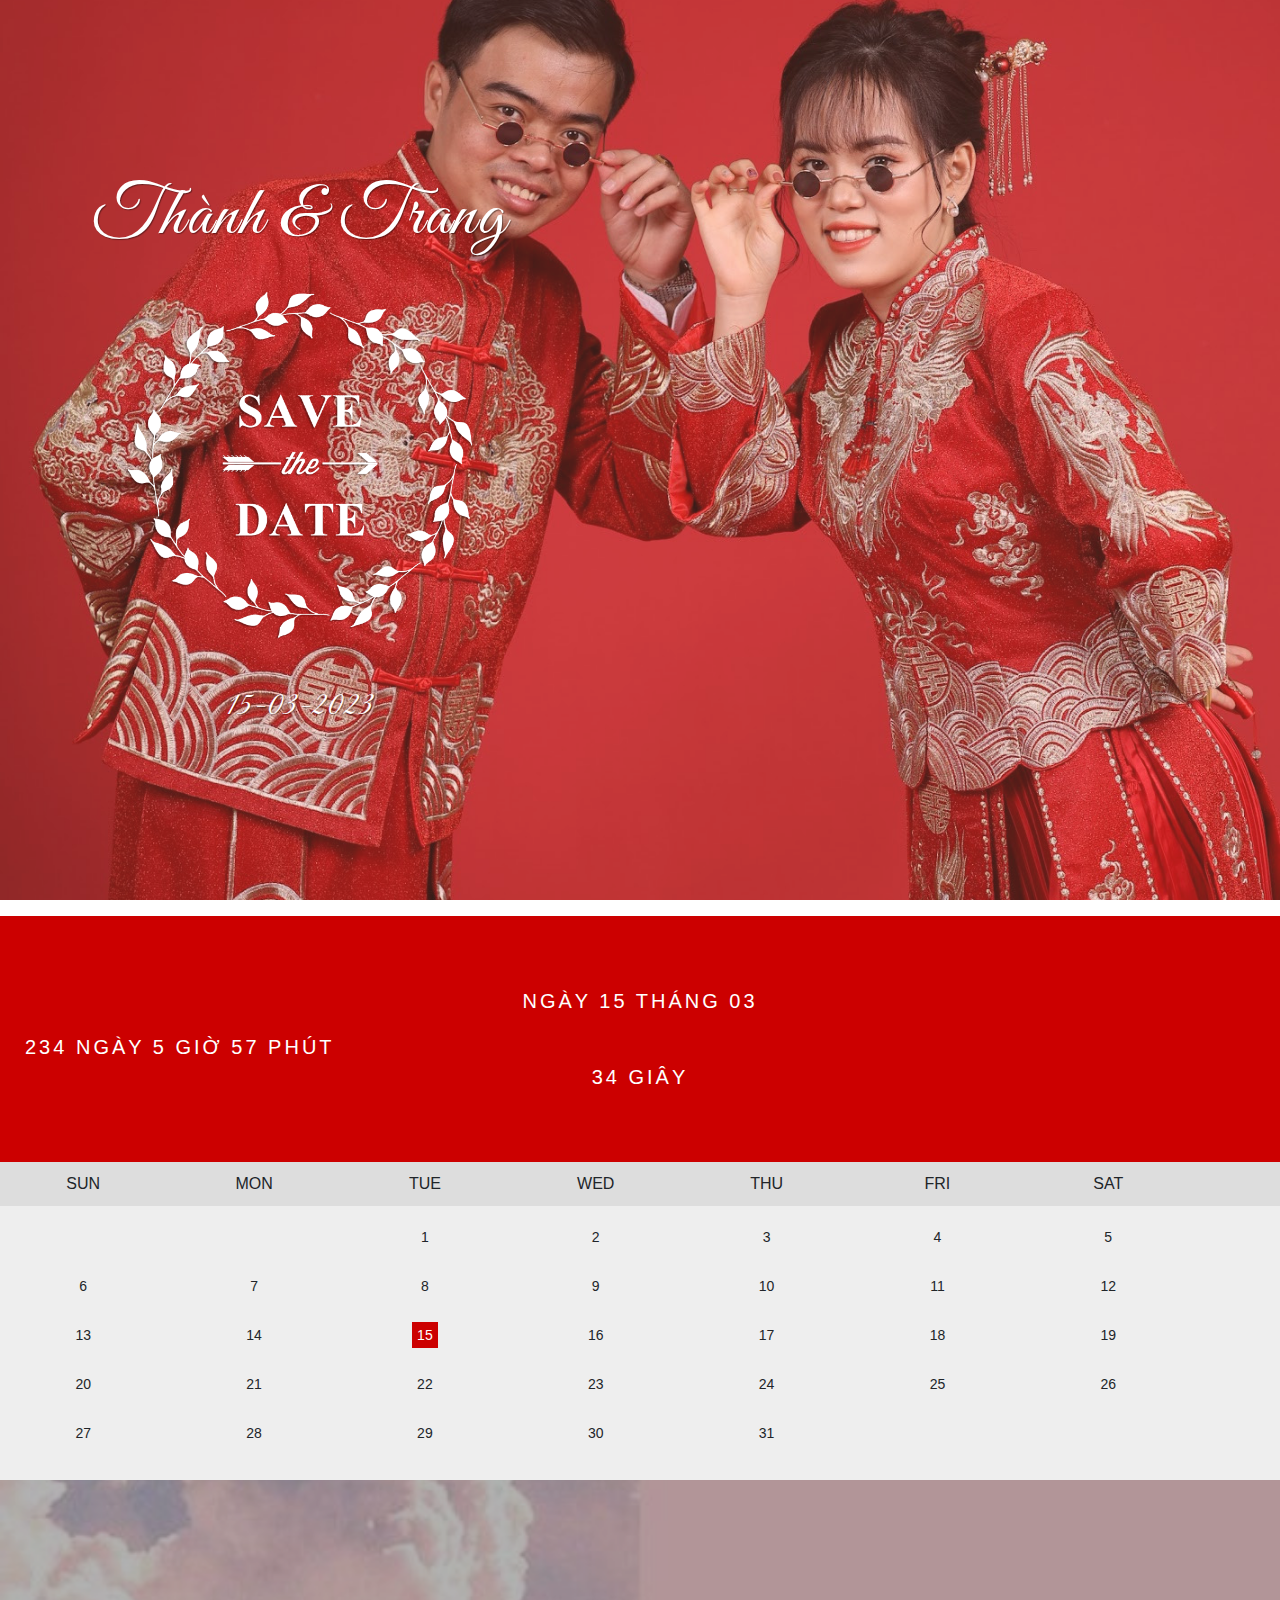
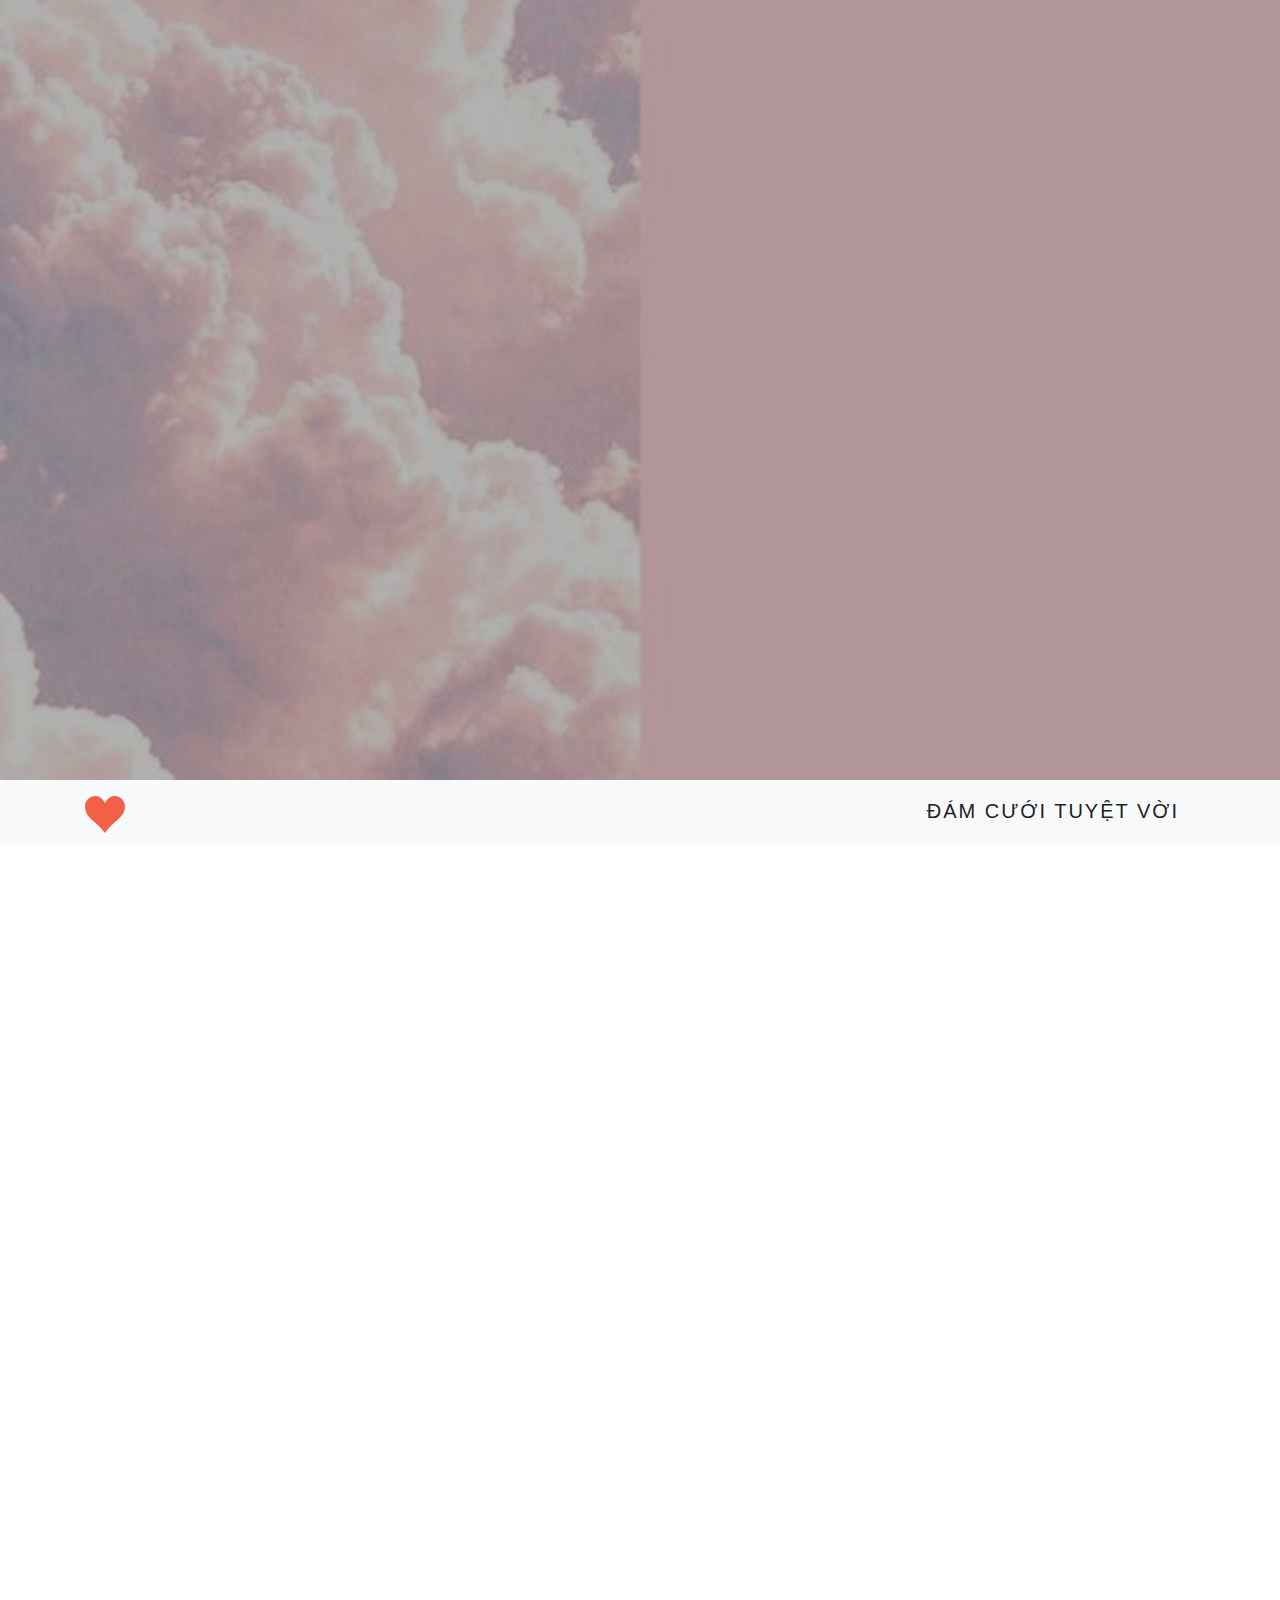
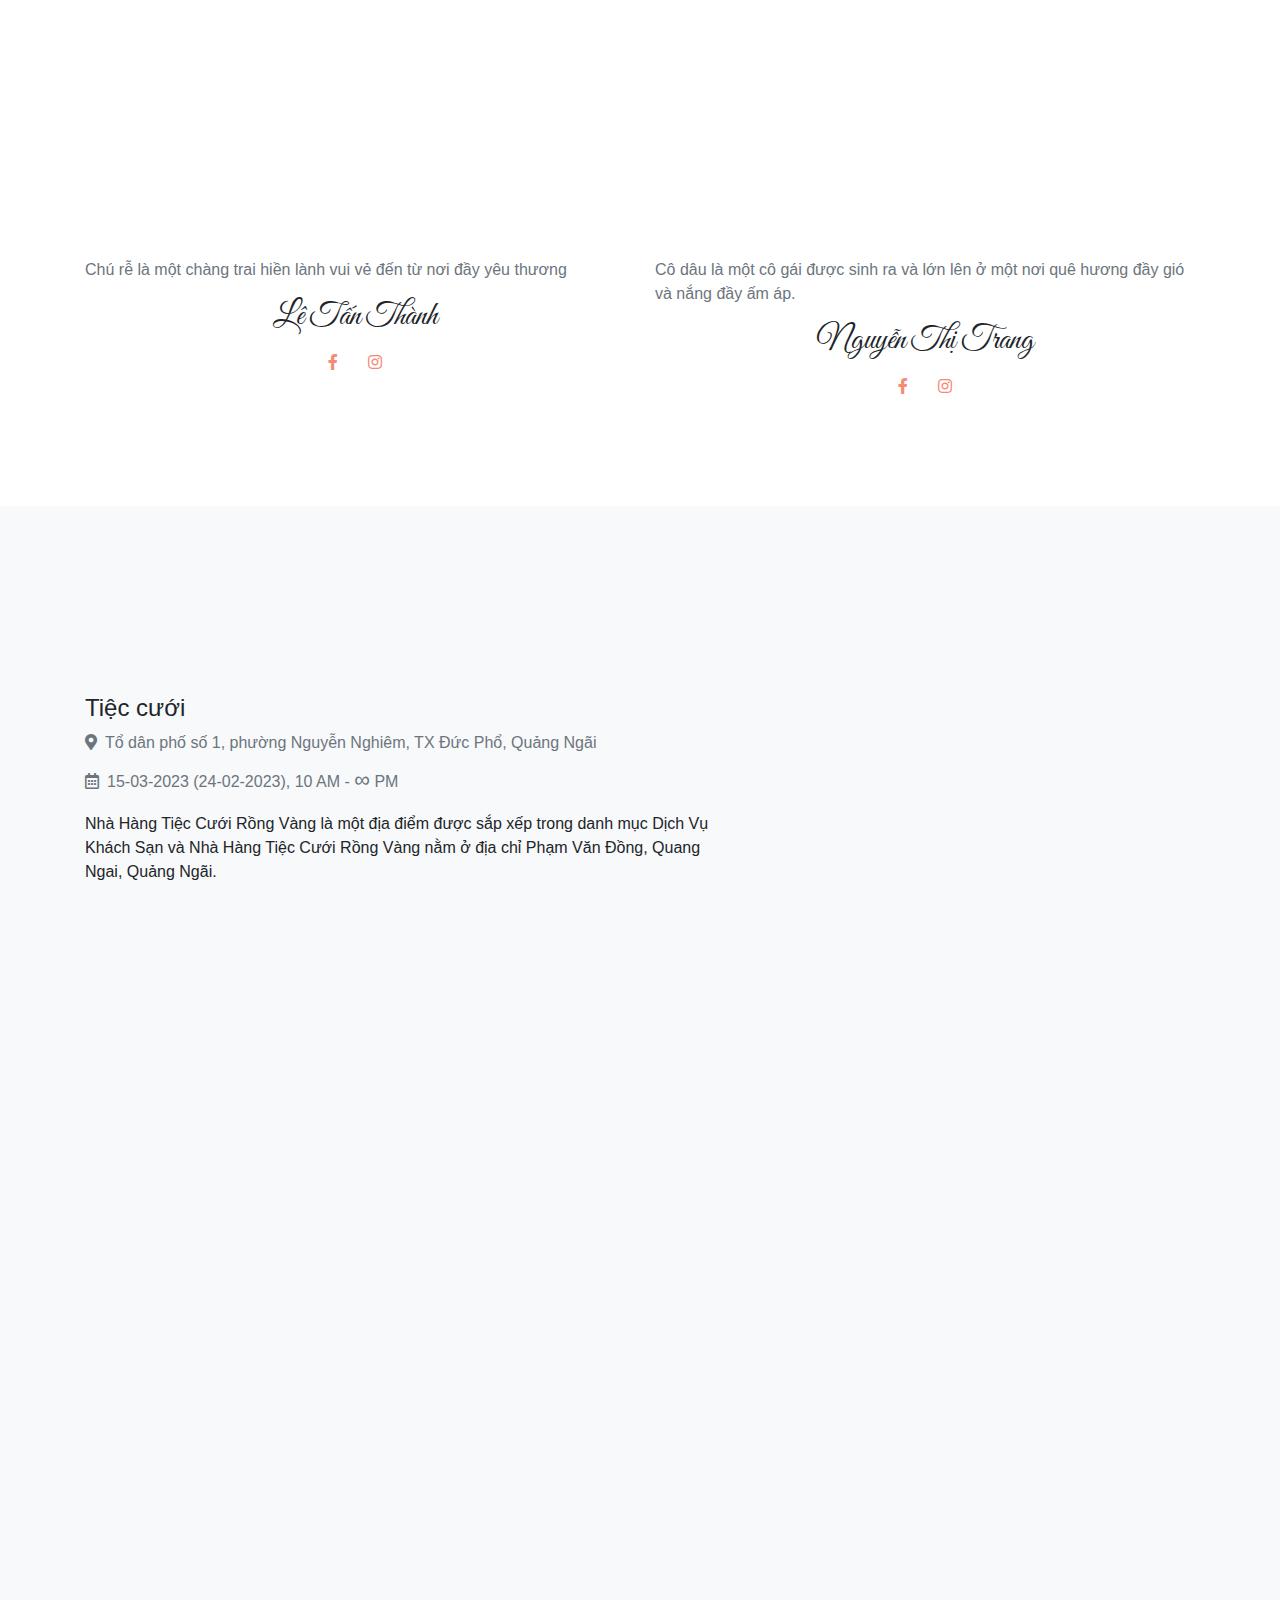
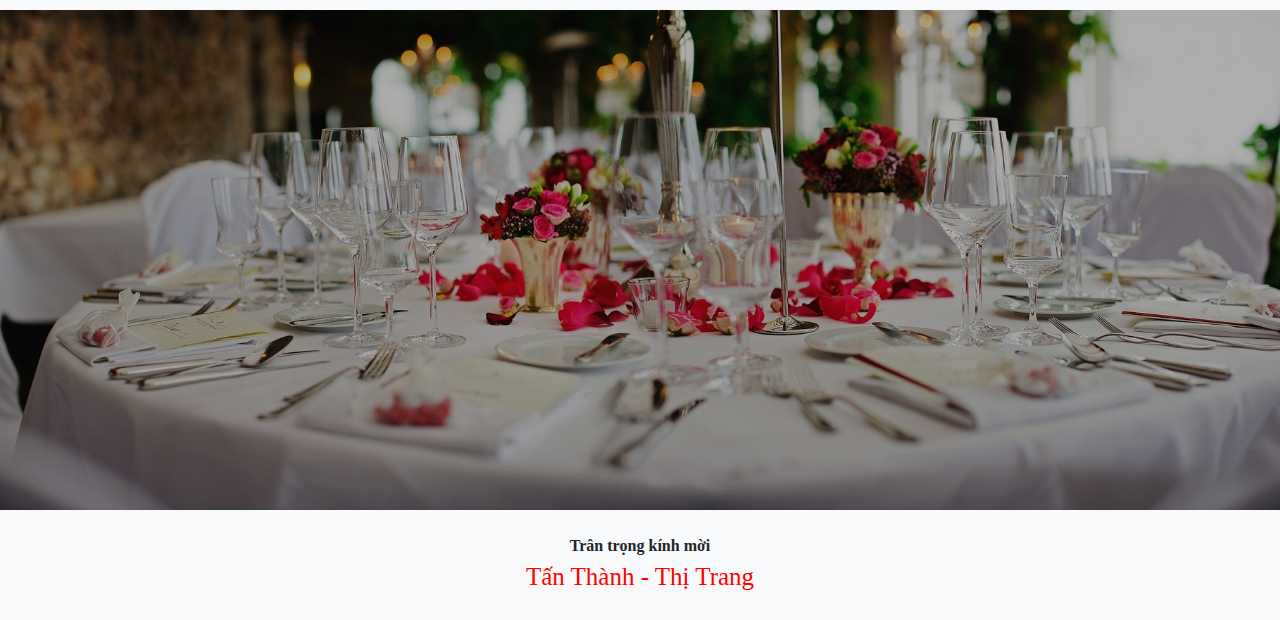
<file: 123.html>
<!DOCTYPE html>
<html lang="en-US">

<head>
    <meta charset="UTF-8">
    <meta http-equiv="X-UA-Compatible" content="IE=edge">
    <meta name="viewport" content="width=device-width, initial-scale=1">
    <title>Wonderful Wedding</title>
    <link rel="icon" type="image/x-icon" href="public/images/laurel-1.png">
    <link rel="preconnect" href="https://fonts.gstatic.com" crossorigin="crossorigin" />
    <link rel="preload" as="style"
        href="https://fonts.googleapis.com/css2?family=Dosis:wght@400;500&amp;display=swap" />
    <link rel="stylesheet" href="https://fonts.googleapis.com/css2?family=Dosis:wght@400;500&amp;display=swap"
        media="print" onload="this.media='all'" />
    <noscript>
        <link rel="stylesheet" href="https://fonts.googleapis.com/css2?family=Dosis:wght@400;500&amp;display=swap" />
    </noscript>
    <link rel="preconnect" href="https://fonts.gstatic.com" crossorigin="crossorigin" />
    <link rel="preload" as="style" href="https://fonts.googleapis.com/css2?family=Great+Vibes&amp;display=swap" />
    <link rel="stylesheet" href="https://fonts.googleapis.com/css2?family=Great+Vibes&amp;display=swap" media="print"
        onload="this.media='all'" />
    <noscript>
        <link rel="stylesheet" href="https://fonts.googleapis.com/css2?family=Great+Vibes&amp;display=swap" />
    </noscript>
    <link rel="apple-touch-icon" sizes="180x180" href="public/images/favicon/apple-touch-icon.png">
    <link rel="icon" type="image/png" sizes="32x32" href="public/images/favicon/favicon-32x32.png">
    <link rel="icon" type="image/png" sizes="16x16" href="public/public/favicon/favicon-16x16.png">
    <link href="public/css/bootstrap.min.css?ver=1.1.0" rel="stylesheet">
    <link href="public/css/font-awesome/css/all.min.css?ver=1.1.0" rel="stylesheet">
    <link href="public/css/aos.css?ver=1.1.0" rel="stylesheet">
    <link href="public/css/ekko-lightbox.css?ver=1.1.0" rel="stylesheet">
    <link href="public/css/main.css?ver=1.1.0" rel="stylesheet">
    <noscript>
        <style type="text/css">
            [data-aos] {
                opacity: 1 !important;
                transform: translate(0) scale(1) !important;
            }
        </style>
    </noscript>
    <style>
        
        /* .container {
            width: 500px;
            margin: auto;
            font-weight: bold;
        } */

        ul {
            list-style-type: none;
        }

        body {
            font-family: Verdana, sans-serif;
        }

        .month {
            padding: 70px 25px;
            width: 100%;
            background: #CC0000;
        }

        .month ul {
            margin: 0;
            padding: 0;
        }

        .month ul li {
            color: white;
            font-size: 20px;
            text-transform: uppercase;
            letter-spacing: 3px;
        }

        .month .prev {
            float: left;
            padding-top: 10px;
        }

        .month .next {
            float: right;
            padding-top: 10px;
        }

        .weekdays {
            margin: auto;
            padding: 10px 0;
            background-color: #ddd;
        }

        .weekdays li {
            display: inline-block;
            width: 13%;
            text-align: center;
        }

        .days {
            margin: auto;
            padding: 10px 0;
            background: #eee;
            margin: 0;
        }

        .days li {
            list-style-type: none;
            display: inline-block;
            width: 13%;
            text-align: center;
            margin-bottom: 26px;
            font-size: 14px;
        }

        .days li .active {
            padding: 5px;
            background: #CC0000;
            color: white !important
        }


        h1 {
            font-weight: normal;
            letter-spacing: .125rem;
            text-transform: uppercase;
        }

        .emoji {
            display: none;
            padding: 1rem;
        }

        .emoji span {
            font-size: 4rem;
            padding: 0 .5rem;
        }

        @media all and (max-width: 768px) {
            h1 {
                font-size: calc(1.5rem * var(--smaller));
            }

            li {
                font-size: calc(1.125rem * var(--smaller));
            }

            li span {
                font-size: calc(3.375rem * var(--smaller));
            }
        }
    </style>

</head>

<body id="top">
    <header></header>
    <div class="page-content">
        <div class="div">
            <div class="ww-home-page" id="home">
                <div class="ww-wedding-announcement d-flex align-items-center justify-content-start">
                    <div class="container ww-announcement-container">
                        <p class="ww-couple-name ww-title" data-aos="zoom-in-down" data-aos-delay="300"
                            data-aos-duration="1000">Thành & Trang</p><img class="img-fluid mt-1"
                            src="public/images/laurel-1.png" alt="Heart" data-aos="zoom-in-down" data-aos-delay="300"
                            data-aos-duration="1000" />
                        <p class="h2 mt-5 ww-title" data-aos="zoom-in-down" data-aos-delay="300"
                            data-aos-duration="1000" data-aos-offset="10">15-03-2023</p>
                    </div>
                </div>
            </div>

            <div class="mt-3">
                <div class="month">
                    <ul>
                        <li style="text-align:center"> Ngày 15 tháng 03</li>
                        <div class="mt-3">
                            <div id="countdown">
                                <ul>
                                    <li><span id="days"></span> Ngày <span id="hours"></span> Giờ <span id="minutes"></span> Phút </li>
                                    <li style="text-align:center"><span id="seconds"></span> Giây</li>
                                </ul>
                            </div>
                        </div>
                    </ul>
                </div>
                <ul class="weekdays">
                    <li>SUN</li>
                    <li>MON</li>
                    <li>TUE</li>
                    <li>WED</li>
                    <li>THU</li>
                    <li>FRI</li>
                    <li>SAT</li>
                </ul>
                <ul class="days">
                    <li></li>
                    <li></li>
                    <li>1</li>
                    <li>2</li>
                    <li>3</li>
                    <li>4</li>
                    <li>5</li>
                    <li>6</li>
                    <li>7</li>
                    <li>8</li>
                    <li>9</li>
                    <li>10</li>
                    <li>11</li>
                    <li>12</li>
                    <li>13</li>
                    <li>14</li>
                    <li><span class="active">15</span></li>
                    <li>16</li>
                    <li>17</li>
                    <li>18</li>
                    <li>19</li>
                    <li>20</li>
                    <li>21</li>
                    <li>22</li>
                    <li>23</li>
                    <li>24</li>
                    <li>25</li>
                    <li>26</li>
                    <li>27</li>
                    <li>28</li>
                    <li>29</li>
                    <li>30</li>
                    <li>31</li>
                </ul>
            </div>

            <div class="ww-section ww-rsvp-detaill text-white" id="rsvp">
                <div class="container" data-aos="zoom-in-up" data-aos-duration="1000">
                    <div class="col text-center">
                        <h2 class="h1 ww-title pb-3" data-aos="zoom-in-down" data-aos-duration="1000">Sổ Lưu Bút
                        </h2>
                        <div>Wedding Invitation</div>
                    </div>
                </div>
            </div>

            <div class="ww-nav-bar sticky-top bg-light">
                <nav class="navbar navbar-expand-lg navbar-light">
                    <div class="container"><a href="#"><svg class="heart" viewBox="0 0 32 29.6">
                                <path
                                    d="M23.6,0c-3.4,0-6.3,2.7-7.6,5.6C14.7,2.7,11.8,0,8.4,0C3.8,0,0,3.8,0,8.4c0,9.4,9.5,11.9,16,21.2c6.1-9.3,16-12.1,16-21.2C32,3.8,28.2,0,23.6,0z" />
                            </svg></a>
                        <h1 class="h2"><a class="pl-4 navbar-brand" href="#">Đám cưới tuyệt vời</a></h1>
                    </div>
                </nav>
            </div>
            <div class="ww-section" id="couple">
                <div class="container">
                    <h2 class="h1 text-center pb-3 ww-title" data-aos="zoom-in-down" data-aos-duration="1000">Về chúng
                        tôi</h2>
                    <div class="row text-center">
                        <div class="col-md-6">
                            <div class="mt-3"><img class="img-fluid" src="public/images/thanh.jpeg" alt="Groom"
                                    data-aos="flip-left" data-aos-duration="1000" />
                                <p class="pt-3 text-left text-muted">Chú rễ là một chàng trai hiền lành vui vẻ đến từ
                                    nơi
                                    đầy yêu thương</p>
                                <h3 class="h2 ww-title">Lê Tấn Thành</h3>
                                <div class="ww-social-links"><a class="btn btn-link"
                                        href="https://www.facebook.com/profile.php?id=100043726981567"><i
                                            class="fab fa-facebook-f" aria-hidden="true"></i></a>
                                    <a class="btn btn-link" href="https://www.instagram.com/thanh4647/"><i
                                            class="fab fa-instagram" aria-hidden="true"></i></a>
                                </div>
                            </div>
                        </div>
                        <div class="col-md-6">
                            <div class="mt-3"><img class="img-fluid" src="public/images/trang.jpeg" alt="Bride"
                                    data-aos="flip-right" data-aos-duration="1000" />
                                <p class="pt-3 text-left text-muted">Cô dâu là một cô gái được sinh ra và lớn lên ở một
                                    nơi quê hương đầy gió và nắng đầy ấm áp.</p>
                                <h3 class="h2 ww-title">Nguyễn Thị Trang</h3>
                                <div class="ww-social-links"><a class="btn btn-link"
                                        href="https://www.facebook.com/profile.php?id=100007887192416"><i
                                            class="fab fa-facebook-f" aria-hidden="true"></i></a>
                                    <a class="btn btn-link" href="https://www.instagram.com/chang_ntt_98/"><i
                                            class="fab fa-instagram" aria-hidden="true"></i></a>
                                </div>
                            </div>
                        </div>
                    </div>
                </div>
            </div>
            <div class="ww-section bg-light" id="events">
                <div class="container ww-wedding-event">
                    <h2 class="h1 text-center pb-3 ww-title" data-aos="zoom-in-down" data-aos-duration="1000">Sự kiện
                        đám cưới</h2>
                    <div class="row">
                        <div class="col-md-7 col-sm-12">
                            <div class="my-3">
                                <div class="h4">Tiệc cưới</div>
                                <ul>
                                    <li><i class="text-muted fas fa-map-marker-alt"></i><span class="pl-2 text-muted">Tổ
                                            dân phố số 1, phường Nguyễn Nghiêm, TX Đức Phổ, Quảng Ngãi</span></li>
                                    <li class="pt-2"><i class="text-muted far fa-calendar-alt"></i><span
                                            class="pl-2 text-muted">15-03-2023 (24-02-2023), 10 AM - <span
                                                style="font-size: 22px;">∞</span> PM</span></li>
                                </ul>
                                <p>Nhà Hàng Tiệc Cưới Rồng Vàng là một địa điểm được sắp xếp trong danh mục Dịch Vụ
                                    Khách Sạn và Nhà Hàng Tiệc Cưới Rồng Vàng nằm ở địa chỉ Phạm Văn Đồng, Quang Ngai,
                                    Quảng Ngãi.</p>
                            </div>
                        </div>
                        <div class="col-md-5 col-sm-12">
                            <div class="my-3"><img class="img-fluid" src="public/images/nhahang.jpeg"
                                    alt="Wedding Party" data-aos="fade-down-right" data-aos-duration="1000" /></div>
                        </div>
                        <div class="col-md-5 col-sm-12">
                            <div class="my-3">
                                <iframe class="img-fluid"
                                    src="https://www.google.com/maps/embed?pb=!1m14!1m8!1m3!1d15429.365439498586!2d108.9611752!3d14.8060876!3m2!1i1024!2i768!4f13.1!3m3!1m2!1s0x3168fb5cab7c7e2f%3A0xaf804cdf5b265a3!2zTmjDoCBIw6BuZyBUaeG7h2MgQ8aw4bubaSBS4buTbmcgVsOgbmcsIENvZmZlZSBS4buTbmcgVsOgbmc!5e0!3m2!1sen!2s!4v1676714188680!5m2!1sen!2s"
                                    width="600" style="border:0;height: 500px !important;" allowfullscreen=""
                                    loading="lazy" referrerpolicy="no-referrer-when-downgrade"></iframe>
                            </div>
                        </div>
                    </div>
                    <!-- <div class="row">
      <div class="col-md-7 col-sm-12">
        <div class="my-3">
          <div class="h4">Reception</div>
          <ul>
            <li><i class="text-muted fas fa-map-marker-alt "></i><span class="pl-2 text-muted">City Place, Hendon, London, UK</span></li>
            <li class="pt-2"><i class="text-muted far fa-calendar-alt "></i><span class="pl-2 text-muted">22 Dec 2018, 11AM - 6PM</span></li>
          </ul>
          <p>Lorem ipsum dolor sit amet consectetur adipiscing, elit nulla enim arcu dictum lobortis, ac congue non hendrerit accumsan. Ut penatibus litora platea mi mus tempus eros proin, maecenas hac eget hendrerit inceptos per tempor sodales, id varius nulla commodo augue lectus pulvinar. Etiam suscipit leo sollicitudin vivamus tempor himenaeos vitae mattis dictum posuere, tincidunt aenean litora aptent facilisis eu est gravida.</p>
        </div>
      </div>
      <div class="col-md-5 col-sm-12">
        <div class="my-3"><img class="img-fluid" src="public/images/reception.jpg" alt="Reception" data-aos="fade-up-right" data-aos-duration="1000"/></div>
      </div>
    </div> -->
                </div>
            </div>
            <!-- <div class="ww-section" id="people">
                <div class="container ww-couple-friends">
                    <h2 class="h1 text-center pt-3 ww-title" data-aos="zoom-in-down" data-aos-duration="1000">Groomsmen
                        & Bridesmaids</h2>
                    <div class="carousel slide" id="ww-carouselIndicator" data-ride="carousel" data-aos="zoom-in-up"
                        data-aos-duration="1000">
                        <ol class="carousel-indicators">
                            <li class="active" data-target="#ww-carouselIndicator" data-slide-to="0"></li>
                            <li data-target="#ww-carouselIndicator" data-slide-to="1"></li>
                        </ol>
                        <div class="carousel-inner">
                            <div class="carousel-item active">
                                <div class="row">
                                    <div class="col-md-4">
                                        <div class="card d-block mb-3"><img class="card-img-top"
                                                src="public/images/groom-men-1.jpg" alt="Groom Men 1" />
                                            <div class="card-body text-center">
                                                <div class="h5">Bryan Berry</div>
                                                <p class="mb-0 text-muted">Best Friend</p>
                                                <p class="text-muted">Groomsmen</p>
                                                <div class="ww-social-links"><a class="btn btn-link" href="#"><i
                                                            class="fab fa-facebook-f" aria-hidden="true"></i></a><a
                                                        class="btn btn-link" href="#"><i class="fab fa-twitter"
                                                            aria-hidden="true"></i></a><a class="btn btn-link"
                                                        href="#"><i class="fab fa-google-plus-g"
                                                            aria-hidden="true"></i></a><a class="btn btn-link"
                                                        href="#"><i class="fab fa-instagram" aria-hidden="true"></i></a>
                                                </div>
                                            </div>
                                        </div>
                                    </div>
                                    <div class="col-md-4">
                                        <div class="card d-block mb-3"><img class="card-img-top"
                                                src="public/images/groom-men-2.jpg" alt="Groom Men 2" />
                                            <div class="card-body text-center">
                                                <div class="h5 text-center">Kevin Johnston</div>
                                                <p class="mb-0 text-muted">Room Mate</p>
                                                <p class="text-muted">Groomsmen</p>
                                                <div class="ww-social-links"><a class="btn btn-link" href="#"><i
                                                            class="fab fa-facebook-f" aria-hidden="true"></i></a><a
                                                        class="btn btn-link" href="#"><i class="fab fa-twitter"
                                                            aria-hidden="true"></i></a><a class="btn btn-link"
                                                        href="#"><i class="fab fa-google-plus-g"
                                                            aria-hidden="true"></i></a><a class="btn btn-link"
                                                        href="#"><i class="fab fa-instagram" aria-hidden="true"></i></a>
                                                </div>
                                            </div>
                                        </div>
                                    </div>
                                    <div class="col-md-4">
                                        <div class="card d-block mb-3"><img class="card-img-top"
                                                src="public/images/groom-men-3.jpg" alt="Groom Men 3" />
                                            <div class="card-body text-center">
                                                <div class="h5 text-center">Arthur Wright</div>
                                                <p class="mb-0 text-muted">Friend</p>
                                                <p class="text-muted">Groomsmen</p>
                                                <div class="ww-social-links"><a class="btn btn-link" href="#"><i
                                                            class="fab fa-facebook-f" aria-hidden="true"></i></a><a
                                                        class="btn btn-link" href="#"><i class="fab fa-twitter"
                                                            aria-hidden="true"></i></a><a class="btn btn-link"
                                                        href="#"><i class="fab fa-google-plus-g"
                                                            aria-hidden="true"></i></a><a class="btn btn-link"
                                                        href="#"><i class="fab fa-instagram" aria-hidden="true"></i></a>
                                                </div>
                                            </div>
                                        </div>
                                    </div>
                                </div>
                            </div>
                            <div class="carousel-item">
                                <div class="row">
                                    <div class="col-md-4">
                                        <div class="card d-block mb-3"><img class="card-img-top"
                                                src="public/images/bride-maid-1.jpg" alt="Bride Maid 1" />
                                            <div class="card-body text-center">
                                                <div class="h5">Rachel Lawson</div>
                                                <p class="mb-0 text-muted">Best Friend</p>
                                                <p class="text-muted">Bridesmaids</p>
                                                <div class="ww-social-links"><a class="btn btn-link" href="#"><i
                                                            class="fab fa-facebook-f" aria-hidden="true"></i></a><a
                                                        class="btn btn-link" href="#"><i class="fab fa-twitter"
                                                            aria-hidden="true"></i></a><a class="btn btn-link"
                                                        href="#"><i class="fab fa-google-plus-g"
                                                            aria-hidden="true"></i></a><a class="btn btn-link"
                                                        href="#"><i class="fab fa-instagram" aria-hidden="true"></i></a>
                                                </div>
                                            </div>
                                        </div>
                                    </div>
                                    <div class="col-md-4">
                                        <div class="card d-block mb-3"><img class="card-img-top"
                                                src="public/images/bride-maid-2.jpg" alt="Bride Maid 2" />
                                            <div class="card-body text-center">
                                                <div class="h5 text-center">Betty George</div>
                                                <p class="mb-0 text-muted">Room Mate</p>
                                                <p class="text-muted">Bridesmaids</p>
                                                <div class="ww-social-links"><a class="btn btn-link" href="#"><i
                                                            class="fab fa-facebook-f" aria-hidden="true"></i></a><a
                                                        class="btn btn-link" href="#"><i class="fab fa-twitter"
                                                            aria-hidden="true"></i></a><a class="btn btn-link"
                                                        href="#"><i class="fab fa-google-plus-g"
                                                            aria-hidden="true"></i></a><a class="btn btn-link"
                                                        href="#"><i class="fab fa-instagram" aria-hidden="true"></i></a>
                                                </div>
                                            </div>
                                        </div>
                                    </div>
                                    <div class="col-md-4">
                                        <div class="card d-block mb-3"><img class="card-img-top"
                                                src="public/images/bride-maid-3.jpg" alt="Bride Maid 3" />
                                            <div class="card-body text-center">
                                                <div class="h5 text-center">Emma Snyder</div>
                                                <p class="mb-0 text-muted">Friend</p>
                                                <p class="text-muted">Bridesmaids</p>
                                                <div class="ww-social-links"><a class="btn btn-link" href="#"><i
                                                            class="fab fa-facebook-f" aria-hidden="true"></i></a><a
                                                        class="btn btn-link" href="#"><i class="fab fa-twitter"
                                                            aria-hidden="true"></i></a><a class="btn btn-link"
                                                        href="#"><i class="fab fa-google-plus-g"
                                                            aria-hidden="true"></i></a><a class="btn btn-link"
                                                        href="#"><i class="fab fa-instagram" aria-hidden="true"></i></a>
                                                </div>
                                            </div>
                                        </div>
                                    </div>
                                </div>
                            </div>
                        </div>
                    </div>
                </div>
            </div> -->
            <div class="ww-section bg-light" id="gallery">
                <div class="ww-photo-gallery">
                    <div class="container">
                        <h2 class="h1 text-center pb-3 ww-title" data-aos="zoom-in-down" data-aos-duration="1000">Triển
                            lãm ảnh</h2>
                        <!-- <div class="col-md-12 text-center ww-category-filter mb-4"><a
                                class="btn btn-outline-primary ww-filter-button" href="#" data-filter="all">All</a><a
                                class="btn btn-outline-primary ww-filter-button" href="#" data-filter="vacation">Our
                                Vacation</a><a class="btn btn-outline-primary ww-filter-button" href="#"
                                data-filter="party">Party</a><a class="btn btn-outline-primary ww-filter-button"
                                href="#" data-filter="ceremony">Ceremony</a><a
                                class="btn btn-outline-primary ww-filter-button" href="#"
                                data-filter="wedding">Wedding</a></div> -->
                        <div class="ww-gallery" data-aos="fade-zoom-in" data-aos-easing="ease-in-back"
                            data-aos-delay="300" data-aos-duration="1000" data-aos-offset="0">
                            <div class="card-columns">
                                <div class="card" data-groups="[&quot;vacation&quot;,&quot;ceremony&quot;]"><a
                                        href="public/images/anh1.jpg" data-toggle="lightbox"
                                        data-gallery="ww-gallery"><img class="img-fluid" src="public/images/anh1.jpg"
                                            alt="Gallery Pic 1" /></a></div>

                                <div class="card" data-groups="[&quot;party&quot;,&quot;wedding&quot;]"><a
                                        href="public/images/anh2.jpeg" data-toggle="lightbox"
                                        data-gallery="ww-gallery"><img class="img-fluid" src="public/images/anh2.jpeg"
                                            alt="Gallery Pic 2" /></a></div>

                                <div class="card" data-groups="[&quot;vacation&quot;]"><a href="public/images/anh3.jpg"
                                        data-toggle="lightbox" data-gallery="ww-gallery"><img class="img-fluid"
                                            src="public/images/anh3.jpg" alt="Gallery Pic 3" /></a></div>

                                <div class="card" data-groups="[&quot;wedding&quot;,&quot;party&quot;]"><a
                                        href="public/images/gallery-pic-8.jpg" data-toggle="lightbox"
                                        data-gallery="ww-gallery"><img class="img-fluid"
                                            src="public/images/gallery-pic-8.jpg" alt="Gallery Pic 8" /></a></div>

                                <div class="card" data-groups="[&quot;party&quot;,&quot;vacation&quot;]"><a
                                        href="public/images/anh4.jpg" data-toggle="lightbox"
                                        data-gallery="ww-gallery"><img class="img-fluid" src="public/images/anh4.jpg"
                                            alt="Gallery Pic 4" /></a></div>

                                <div class="card" data-groups="[&quot;vacation&quot;]"><a href="public/images/anh5.jpg"
                                        data-toggle="lightbox" data-gallery="ww-gallery"><img class="img-fluid"
                                            src="public/images/anh5.jpg" alt="Gallery Pic 5" /></a></div>

                                <div class="card" data-groups="[&quot;vacation&quot;]"><a
                                        href="public/images/gallery-pic-7.jpg" data-toggle="lightbox"
                                        data-gallery="ww-gallery"><img class="img-fluid"
                                            src="public/images/gallery-pic-7.jpg" alt="Gallery Pic 7" /></a></div>

                                <div class="card"
                                    data-groups="[&quot;wedding&quot;,&quot;ceremony&quot;,&quot;party&quot;]"><a
                                        href="public/images/anh6.jpeg" data-toggle="lightbox"
                                        data-gallery="ww-gallery"><img class="img-fluid" src="public/images/anh6.jpeg"
                                            alt="Gallery Pic 6" /></a></div>


                            </div>
                        </div>
                    </div>
                </div>
            </div>
            <div class="ww-section ww-rsvp-detail text-white" id="rsvp">
                <div class="container" data-aos="zoom-in-up" data-aos-duration="1000">
                    <div class="col text-center">
                        <h2 class="h1 ww-title pb-3" data-aos="zoom-in-down" data-aos-duration="1000">Sổ Lưu Bút
                        </h2>
                    </div>
                    <div class="row ww-rsvp-form">
                        <div class="col-md-10">
                            <div class="card-body">
                                <div class="row">
                                    <div class="col md-6 pb-3">
                                        <div class="form-group">
                                            Cảm ơn bạn rất nhiều vì đã gửi những lời chúc mừng tốt đẹp và yêu thương đến đám cưới của chúng tôi!
                                        </div>
                                    </div>
                                </div>
                        </div>
                        </div>
                    </div>
                </div>
            </div>
            <div class="ww-footer bg-light">
                <div class="container text-center py-4">
                    <p class="my-0" style="font-family: 'Times New Roman', Times, serif;font-weight: bold;">Trân trọng
                        kính mời</p>
                    <p class="mb-0" style="color: red;font-family: 'Times New Roman', Times, serif;font-size: 25px;">Tấn
                        Thành - Thị Trang</p>
                </div>
            </div>
        </div>
    </div>
    <footer></footer>
    <script src="public/scripts/jquery.min.js?ver=1.1.0"></script>
    <script src="public/scripts/bootstrap.bundle.min.js?ver=1.1.0"></script>
    <script src="public/scripts/aos.js?ver=1.1.0"></script>
    <script src="public/scripts/ekko-lightbox.min.js?ver=1.1.0"></script>
    <script src="public/scripts/main.js?ver=1.1.0"></script>

    <script>
        (function () {
            const second = 1000,
                minute = second * 60,
                hour = minute * 60,
                day = hour * 24;

            //I'm adding this section so I don't have to keep updating this pen every year :-)
            //remove this if you don't need it
            let today = new Date(),
                dd = String(today.getDate()).padStart(2, "0"),
                mm = String(today.getMonth() + 1).padStart(2, "0"),
                yyyy = today.getFullYear(),
                nextYear = yyyy + 1,
                dayMonth = "03/16/",
                birthday = dayMonth + yyyy;

            today = mm + "/" + dd + "/" + yyyy;
            if (today > birthday) {
                birthday = dayMonth + nextYear;
            }
            //end

            const countDown = new Date(birthday).getTime(),
                x = setInterval(function () {

                    const now = new Date().getTime(),
                        distance = countDown - now;

                    document.getElementById("days").innerText = Math.floor(distance / (day)),
                        document.getElementById("hours").innerText = Math.floor((distance % (day)) / (hour)),
                        document.getElementById("minutes").innerText = Math.floor((distance % (hour)) / (minute)),
                        document.getElementById("seconds").innerText = Math.floor((distance % (minute)) / second);

                    //do something later when date is reached
                    if (distance < 0) {
                        document.getElementById("headline").innerText = "It's my birthday!";
                        document.getElementById("countdown").style.display = "none";
                        document.getElementById("content").style.display = "block";
                        clearInterval(x);
                    }
                    //seconds
                }, 0)
        }());

    </script>
</body>

</html>
</file>
<file: public/css/main.css>
body {
  font-family: "Dosis", sans-serif; }

/* Home Page Style */
.ww-home-page {
  background: url("../images/4.jpg") no-repeat center center;
  background-size: cover;
  background-position: 70%;
  height: 100vh;
  min-height: 480px;
  max-height: 1080px; }
  .ww-home-page .ww-wedding-announcement {
    width: 100%;
    max-width: 1600px;
    margin: 0 auto;
    height: 100%;
    color: #fff;
    text-shadow: 1px 1px 1px rgba(0, 0, 0, 0.4);
    letter-spacing: 2px; }
    .ww-home-page .ww-wedding-announcement .ww-announcement-container {
      max-width: 600px;
      text-align: center;
      margin-left: 0;
      z-index: 999; }
    .ww-home-page .ww-wedding-announcement img {
      max-height: 350px;
      width: auto; }
      @media (max-width: 480px) {
        .ww-home-page .ww-wedding-announcement img {
          max-height: 250px;
          width: auto; } }
    .ww-home-page .ww-wedding-announcement .ww-couple-name {
      font-size: 70px; }
      @media (max-width: 576px) {
        .ww-home-page .ww-wedding-announcement .ww-couple-name {
          font-size: 50px; } }

.ww-home-page:before {
  content: "";
  background-color: rgba(245, 138, 119, 0.2);
  width: 100%;
  height: 100%;
  height: 100vh;
  min-height: 480px;
  max-height: 1080px;
  position: absolute;
  left: 0;
  top: 0; }

  .ww-rsvp-detaill {
    background: url("../images/bg.jpeg") no-repeat center center;
    background-size: cover;
    min-height: 900px;
    position: relative; }
    .ww-rsvp-detaill .ww-rsvp-form {
      padding-left: 20%; }
      @media (max-width: 768px) {
        .ww-rsvp-detaill .ww-rsvp-form {
          padding-left: 10%; } }
      @media (max-width: 576px) {
        .ww-rsvp-detaill .ww-rsvp-form {
          padding-left: 0%; } }
      .ww-rsvp-detaill .ww-rsvp-form .form-control {
        background-color: rgba(222, 222, 222, 0.2);
        color: #fff;
        border: 1px solid rgba(255, 255, 255, 0.6); }
      .ww-rsvp-detaill .ww-rsvp-form .form-control::-moz-placeholder {
        color: #dedede; }
      .ww-rsvp-detaill .ww-rsvp-form .form-control:-ms-input-placeholder {
        color: #dedede; }
      .ww-rsvp-detaill .ww-rsvp-form .form-control::placeholder {
        color: #dedede; }
      .ww-rsvp-detaill .ww-rsvp-form select.form-control option {
        background: rgba(0, 0, 0, 0.3);
        color: #fff; }
      .ww-rsvp-detaill .ww-rsvp-form .btn-submit {
        background-color: rgba(245, 138, 119, 0.8);
        padding: 0.45rem 1.5rem;
        border: 0; }
  
  .ww-rsvp-detaill:before {
    content: "";
    background-color: rgba(0, 0, 0, 0.3);
    width: 100%;
    height: 100%;
    position: absolute;
    left: 0;
    top: 0; }

/* Nav Bar Style */
.ww-nav-bar .heart {
  fill: #f26147;
  position: relative;
  top: 2px;
  width: 40px;
  -webkit-animation: pulse 1s ease infinite;
          animation: pulse 1s ease infinite; }

@-webkit-keyframes pulse {
  0% {
    transform: scale(1); }
  50% {
    transform: scale(1.3); }
  100% {
    transform: scale(1); } }

@keyframes pulse {
  0% {
    transform: scale(1); }
  50% {
    transform: scale(1.3); }
  100% {
    transform: scale(1); } }

.ww-nav-bar .nav-item {
  font-size: 18px;
  padding: 5px 0 5px 16px;
  font-weight: 500; }

/* Wedding Event Style */
.ww-wedding-event ul {
  list-style: none;
  padding-left: 0; }

/* Couple Friends Style  */
.ww-couple-friends .carousel {
  padding: 40px 0; }

.ww-couple-friends .carousel-indicators {
  bottom: 0px; }
  .ww-couple-friends .carousel-indicators li {
    background-color: #6c757d; }
  .ww-couple-friends .carousel-indicators .active {
    background-color: #f58a77; }

/* Photo Gallery Style */
.ww-photo-gallery .ww-category-filter a {
  display: inline-block;
  margin: 0 10px 6px 0;
  font-size: 14px;
  text-transform: uppercase;
  letter-spacing: 1px;
  border-radius: 3px; }

.ww-photo-gallery .ww-gallery {
  min-height: 500px; }

.ww-photo-gallery .card-columns .card {
  border: none;
  margin-bottom: 15px;
  border-radius: none; }

@media (max-width: 992px) {
  .ww-photo-gallery .card-columns {
    -moz-column-count: 2;
         column-count: 2; } }

@media (max-width: 576px) {
  .ww-photo-gallery .card-columns {
    -moz-column-count: 1;
         column-count: 1; } }

/* RSVP Style */
.ww-rsvp-detail {
  background: url("../images/rsvp-img.jpg") no-repeat center center;
  background-size: cover;
  min-height: 500px;
  position: relative; }
  .ww-rsvp-detail .ww-rsvp-form {
    padding-left: 20%; }
    @media (max-width: 768px) {
      .ww-rsvp-detail .ww-rsvp-form {
        padding-left: 10%; } }
    @media (max-width: 576px) {
      .ww-rsvp-detail .ww-rsvp-form {
        padding-left: 0%; } }
    .ww-rsvp-detail .ww-rsvp-form .form-control {
      background-color: rgba(222, 222, 222, 0.2);
      color: #fff;
      border: 1px solid rgba(255, 255, 255, 0.6); }
    .ww-rsvp-detail .ww-rsvp-form .form-control::-moz-placeholder {
      color: #dedede; }
    .ww-rsvp-detail .ww-rsvp-form .form-control:-ms-input-placeholder {
      color: #dedede; }
    .ww-rsvp-detail .ww-rsvp-form .form-control::placeholder {
      color: #dedede; }
    .ww-rsvp-detail .ww-rsvp-form select.form-control option {
      background: rgba(0, 0, 0, 0.3);
      color: #fff; }
    .ww-rsvp-detail .ww-rsvp-form .btn-submit {
      background-color: rgba(245, 138, 119, 0.8);
      padding: 0.45rem 1.5rem;
      border: 0; }

.ww-rsvp-detail:before {
  content: "";
  background-color: rgba(0, 0, 0, 0.3);
  width: 100%;
  height: 100%;
  position: absolute;
  left: 0;
  top: 0; }

/* Footer Style */
.ww-footer a.credit {
  color: inherit;
  border-bottom: 1px dashed;
  text-decoration: none;
  cursor: pointer; }

/* Common Style */
.ww-title {
  font-family: "Great Vibes", cursive; }

.ww-sectionn {
  padding: 90px 0; }

  .ww-section {
    padding: 100px 0; }

.btn-primary {
  color: #fff; }

.btn-outline-primary:hover {
  color: #fff; }
</file>
